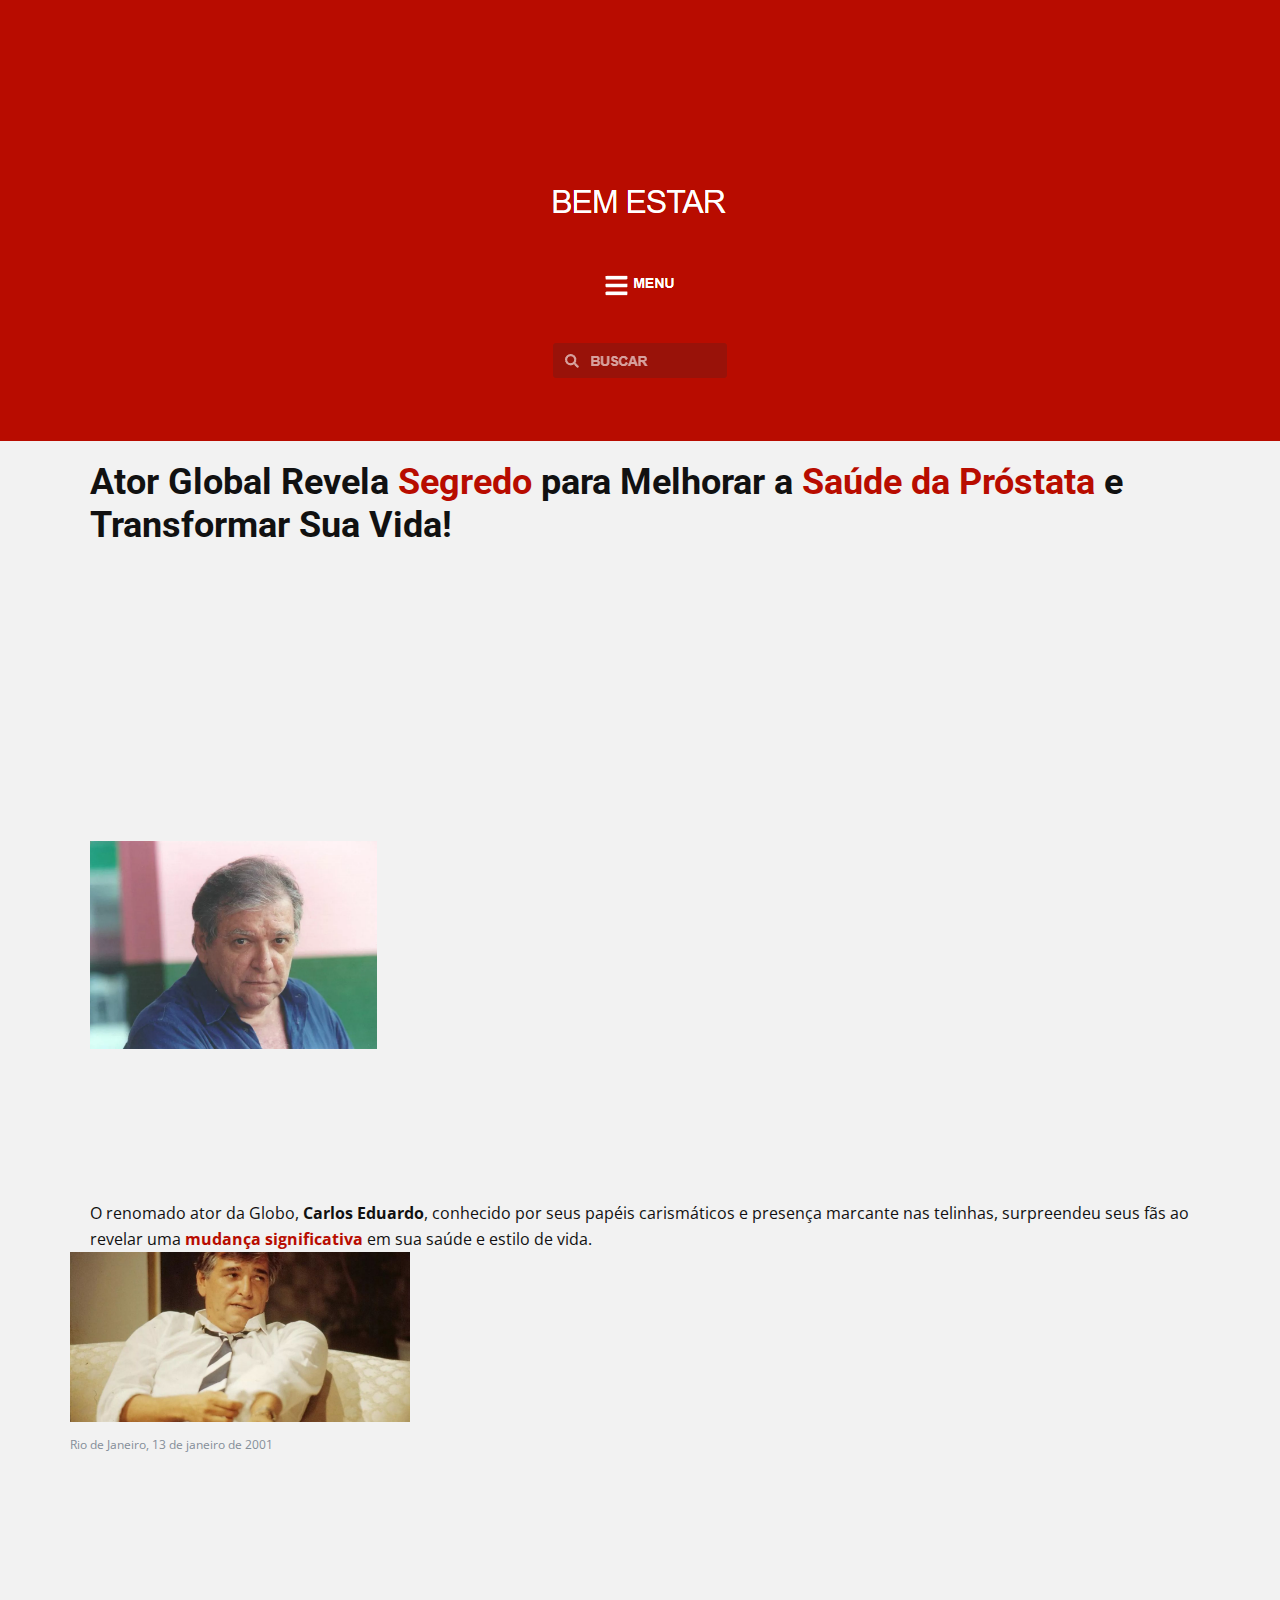
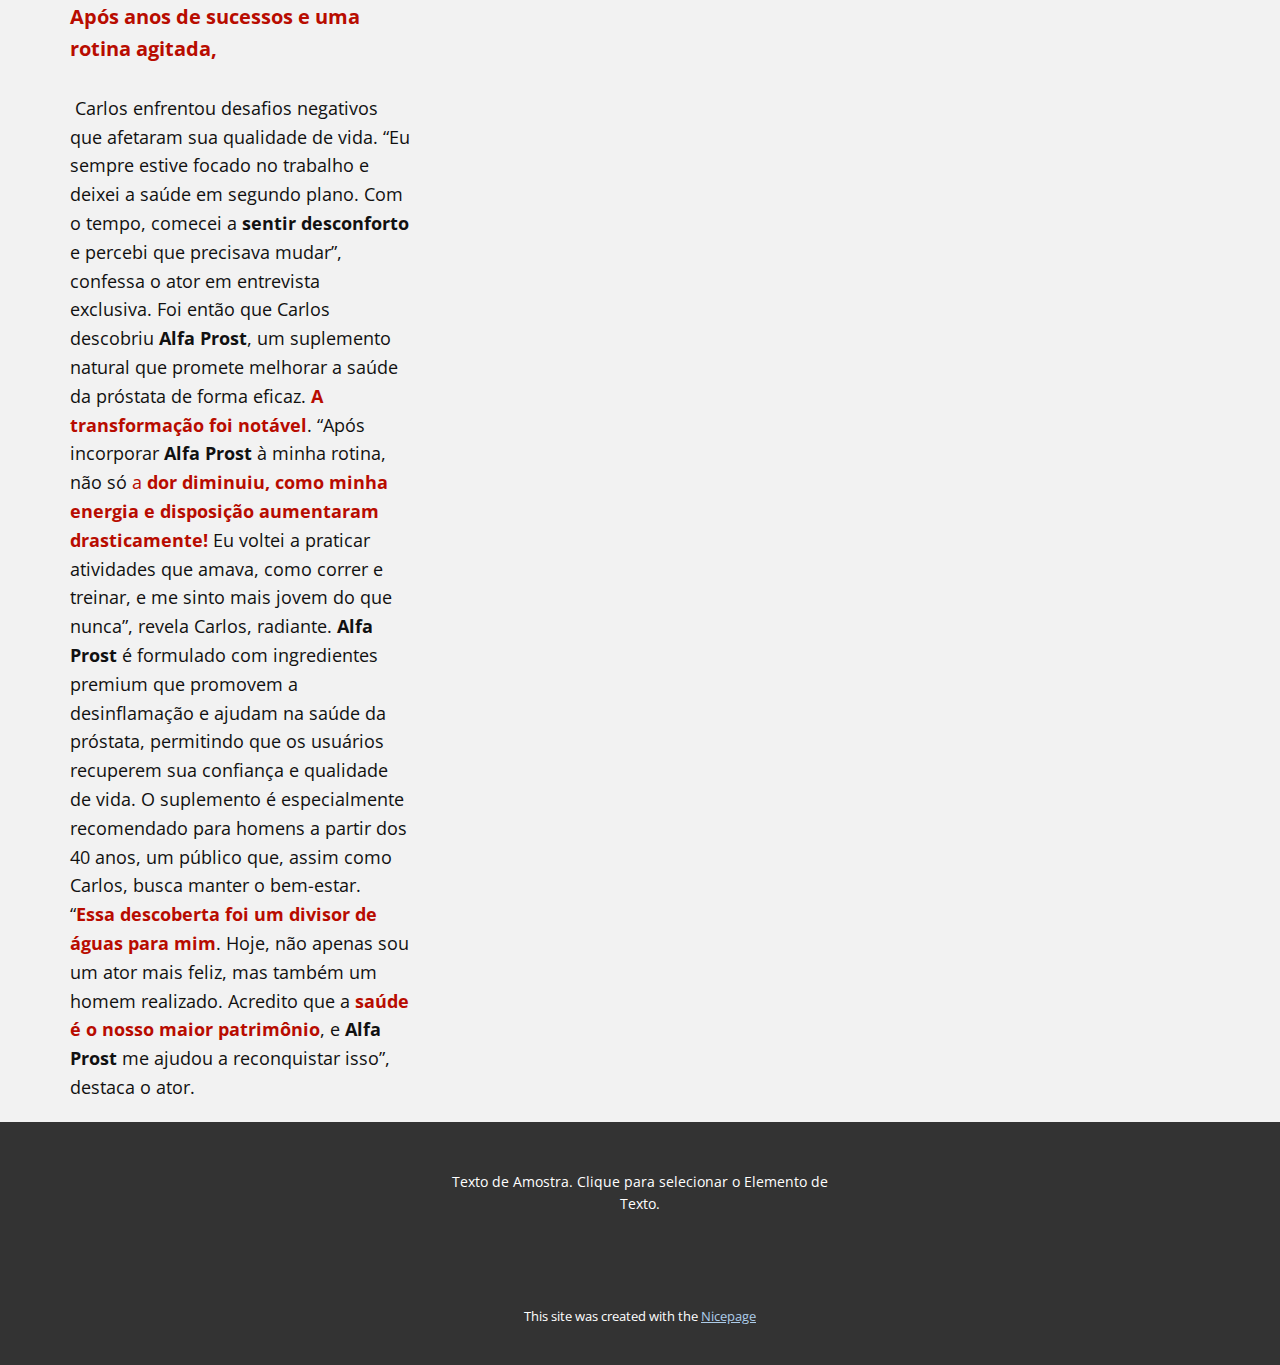
<file: index.html>
<!DOCTYPE html>
<html style="font-size: 16px;" lang="pt"><head>
    <meta name="viewport" content="width=device-width, initial-scale=1.0">
    <meta charset="utf-8">
    <meta name="keywords" content="">
    <meta name="description" content="">
    <title>Página Inicial</title>
    <link rel="stylesheet" href="nicepage.css" media="screen">
<link rel="stylesheet" href="index.css" media="screen">
    <script class="u-script" type="text/javascript" src="jquery.js" defer=""></script>
    <script class="u-script" type="text/javascript" src="nicepage.js" defer=""></script>
    <meta name="generator" content="Nicepage 6.21.1, nicepage.com">
    <link id="u-theme-google-font" rel="stylesheet" href="https://fonts.googleapis.com/css?family=Roboto:100,100i,300,300i,400,400i,500,500i,700,700i,900,900i|Open+Sans:300,300i,400,400i,500,500i,600,600i,700,700i,800,800i">
    
    
    
    
    
    
    
    
    <script type="application/ld+json">{
		"@context": "http://schema.org",
		"@type": "Organization",
		"name": ""
}</script>
    <meta name="theme-color" content="#478ac9">
    <meta property="og:title" content="Página Inicial">
    <meta property="og:type" content="website">
  <meta data-intl-tel-input-cdn-path="intlTelInput/"></head>
  <body data-home-page="Página-Inicial.html" data-home-page-title="Página Inicial" data-path-to-root="./" data-include-products="false" class="u-body u-xl-mode" data-lang="pt">
    <section class="u-clearfix u-custom-color-1 u-section-1" id="sec-a699">
      <div class="u-clearfix u-sheet u-valign-middle-xs u-sheet-1">
        <img class="u-image u-image-default u-preserve-proportions u-image-1" src="images/image.png" alt="" data-image-width="202" data-image-height="46">
        <img class="u-image u-image-default u-preserve-proportions u-image-2" src="images/image1.png" alt="" data-image-width="93" data-image-height="57">
        <img class="u-image u-image-default u-preserve-proportions u-image-3" src="images/image2.png" alt="" data-image-width="182" data-image-height="41">
      </div>
    </section>
    <section class="u-clearfix u-grey-5 u-section-2" id="sec-a4be">
      <div class="u-clearfix u-sheet u-valign-middle-xs u-sheet-1">
        <h3 class="u-align-center-xs u-text u-text-1"> Ator Global Revela <span class="u-text-custom-color-1">Segredo</span> para Melhorar a <span class="u-text-custom-color-1">Saúde da Próstata</span> e Transformar Sua Vida!
        </h3>
      </div>
    </section>
    <section class="u-clearfix u-grey-5 u-section-3" id="carousel_2fb7">
      <div class="u-clearfix u-sheet u-sheet-1">
        <img class="u-expanded-width-xs u-image u-image-default u-image-1" src="images/image3.png" alt="" data-image-width="984" data-image-height="714">
      </div>
    </section>
    <section class="u-clearfix u-grey-5 u-section-4" id="carousel_8c51">
      <div class="u-clearfix u-sheet u-valign-middle-xs u-sheet-1">
        <img class="u-image u-image-default u-preserve-proportions u-image-1" src="images/image5.png" alt="" data-image-width="216" data-image-height="55">
        <img class="u-image u-image-default u-image-2" src="images/image6.png" alt="" data-image-width="298" data-image-height="105">
      </div>
    </section>
    <section class="u-clearfix u-grey-5 u-section-5" id="sec-02be">
      <div class="u-clearfix u-sheet u-valign-middle-xs u-sheet-1">
        <p class="u-align-center-xs u-text u-text-1">O renomado ator da Globo, <span style="font-weight: 700;">Carlos Eduardo</span>, conhecido por seus papéis carismáticos e presença marcante nas telinhas, surpreendeu seus fãs ao revelar uma <span style="font-weight: 700;" class="u-text-custom-color-1">mudança significativa</span> em sua saúde e estilo de vida.<br>
        </p>
        <img class="u-expanded-width-xs u-image u-image-default u-image-1" src="images/image4.png" alt="" data-image-width="1200" data-image-height="600">
        <p class="u-text u-text-palette-5-dark-1 u-text-2"> Rio de Janeiro, 13 de janeiro de 2001</p>
      </div>
    </section>
    <section class="u-clearfix u-grey-5 u-section-6" id="sec-a234">
      <div class="u-clearfix u-sheet u-sheet-1">
        <p class="u-align-center-xs u-text u-text-1">
          <span style="font-size: 1.25rem; font-weight: 700;" class="u-text-custom-color-1">Após anos de sucessos e uma rotina agitada,</span>
          <br>
          <br>&nbsp;Carlos enfrentou desafios negativos que afetaram sua qualidade de vida. “Eu sempre estive focado no trabalho e deixei a saúde em segundo plano. Com o tempo, comecei a <span style="font-weight: 700;">sentir desconforto</span> e percebi que precisava mudar”, confessa o ator em entrevista exclusiva.&nbsp;Foi então que Carlos descobriu <span style="font-weight: 700;">Alfa Prost</span>, um suplemento natural que promete melhorar a saúde da próstata de forma eficaz. <span style="font-weight: 700;" class="u-text-custom-color-1">A transformação foi notável</span>. “Após incorporar <span style="font-weight: 700;">Alfa Prost</span> à minha rotina, não só&nbsp;<span class="u-text-custom-color-1">a</span>
          <span style="font-weight: 700;">
            <span class="u-text-custom-color-1">dor diminuiu, como minha energia e disposição aumentaram drasticamente!</span>
          </span> Eu voltei a praticar atividades que amava, como correr e treinar, e me sinto mais jovem do que nunca”, revela Carlos, radiante. <span style="font-weight: 700;">Alfa Prost</span> é formulado com ingredientes premium que promovem a desinflamação e ajudam na saúde da próstata, permitindo que os usuários recuperem sua confiança e qualidade de vida.&nbsp;O suplemento é especialmente recomendado para homens a partir dos 40 anos, um público que, assim como Carlos, busca manter o bem-estar. “<span class="u-text-custom-color-1" style="font-weight: 700;">Essa descoberta foi um divisor de águas para mim</span>. Hoje, não apenas sou um ator mais feliz, mas também um homem realizado. Acredito que a <span style="font-weight: 700;" class="u-text-custom-color-1">saúde é o nosso maior patrimônio</span>, e <span style="font-weight: 700;">Alfa Prost</span> me ajudou a reconquistar isso”, destaca o ator.
        </p>
      </div>
    </section>
    
    
    
    <footer class="u-align-center u-clearfix u-container-align-center u-footer u-grey-80 u-footer" id="sec-7ca2"><div class="u-clearfix u-sheet u-sheet-1">
        <p class="u-small-text u-text u-text-variant u-text-1">Texto de Amostra. Clique para selecionar o Elemento de Texto.</p>
      </div></footer>
    <section class="u-backlink u-clearfix u-grey-80">
      <p class="u-text">
        <span>This site was created with the </span>
        <a class="u-link" href="https://nicepage.com/" target="_blank" rel="nofollow">
          <span>Nicepage</span>
        </a>
      </p>
    </section>
  
</body></html>
</file>
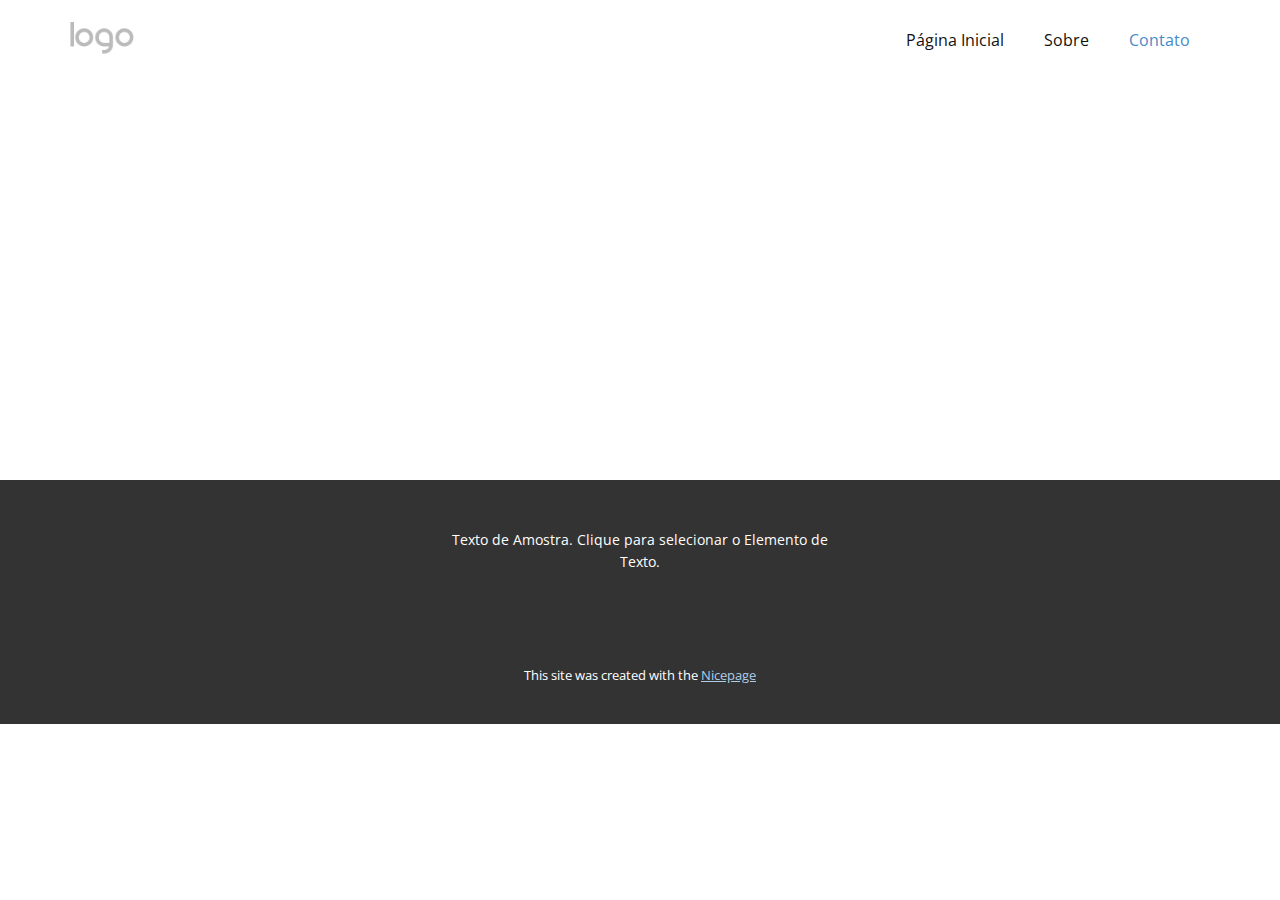
<file: Contato.html>
<!DOCTYPE html>
<html style="font-size: 16px;" lang="pt"><head>
    <meta name="viewport" content="width=device-width, initial-scale=1.0">
    <meta charset="utf-8">
    <meta name="keywords" content="">
    <meta name="description" content="">
    <title>Contato</title>
    <link rel="stylesheet" href="nicepage.css" media="screen">
<link rel="stylesheet" href="Contato.css" media="screen">
    <script class="u-script" type="text/javascript" src="jquery.js" defer=""></script>
    <script class="u-script" type="text/javascript" src="nicepage.js" defer=""></script>
    <meta name="generator" content="Nicepage 6.21.1, nicepage.com">
    <link id="u-theme-google-font" rel="stylesheet" href="https://fonts.googleapis.com/css?family=Roboto:100,100i,300,300i,400,400i,500,500i,700,700i,900,900i|Open+Sans:300,300i,400,400i,500,500i,600,600i,700,700i,800,800i">
    
    
    
    <script type="application/ld+json">{
		"@context": "http://schema.org",
		"@type": "Organization",
		"name": "",
		"logo": "images/default-logo.png"
}</script>
    <meta name="theme-color" content="#478ac9">
    <meta property="og:title" content="Contato">
    <meta property="og:type" content="website">
  <meta data-intl-tel-input-cdn-path="intlTelInput/"></head>
  <body data-path-to-root="./" data-include-products="false" class="u-body u-xl-mode" data-lang="pt"><header class="u-clearfix u-header u-header" id="sec-4545"><div class="u-clearfix u-sheet u-valign-middle u-sheet-1">
        <a href="#" class="u-image u-logo u-image-1">
          <img src="images/default-logo.png" class="u-logo-image u-logo-image-1">
        </a>
        <nav class="u-menu u-menu-dropdown u-offcanvas u-menu-1">
          <div class="menu-collapse" style="font-size: 1rem; letter-spacing: 0px;">
            <a class="u-button-style u-custom-left-right-menu-spacing u-custom-padding-bottom u-custom-top-bottom-menu-spacing u-hamburger-link u-nav-link u-text-active-palette-1-base u-text-hover-palette-2-base" href="#">
              <svg class="u-svg-link" viewBox="0 0 24 24"><use xlink:href="#menu-hamburger"></use></svg>
              <svg class="u-svg-content" version="1.1" id="menu-hamburger" viewBox="0 0 16 16" x="0px" y="0px" xmlns:xlink="http://www.w3.org/1999/xlink" xmlns="http://www.w3.org/2000/svg"><g><rect y="1" width="16" height="2"></rect><rect y="7" width="16" height="2"></rect><rect y="13" width="16" height="2"></rect>
</g></svg>
            </a>
          </div>
          <div class="u-nav-container">
            <ul class="u-nav u-unstyled u-nav-1"><li class="u-nav-item"><a class="u-button-style u-nav-link u-text-active-palette-1-base u-text-hover-palette-2-base" href="./" style="padding: 10px 20px;">Página Inicial</a>
</li><li class="u-nav-item"><a class="u-button-style u-nav-link u-text-active-palette-1-base u-text-hover-palette-2-base" href="Sobre.html" style="padding: 10px 20px;">Sobre</a>
</li><li class="u-nav-item"><a class="u-button-style u-nav-link u-text-active-palette-1-base u-text-hover-palette-2-base" href="Contato.html" style="padding: 10px 20px;">Contato</a>
</li></ul>
          </div>
          <div class="u-nav-container-collapse">
            <div class="u-black u-container-style u-inner-container-layout u-opacity u-opacity-95 u-sidenav">
              <div class="u-inner-container-layout u-sidenav-overflow">
                <div class="u-menu-close"></div>
                <ul class="u-align-center u-nav u-popupmenu-items u-unstyled u-nav-2"><li class="u-nav-item"><a class="u-button-style u-nav-link" href="./">Página Inicial</a>
</li><li class="u-nav-item"><a class="u-button-style u-nav-link" href="Sobre.html">Sobre</a>
</li><li class="u-nav-item"><a class="u-button-style u-nav-link" href="Contato.html">Contato</a>
</li></ul>
              </div>
            </div>
            <div class="u-black u-menu-overlay u-opacity u-opacity-70"></div>
          </div>
        </nav>
      </div></header>
    <section class="u-clearfix u-section-1" id="sec-a589">
      <div class="u-clearfix u-sheet u-sheet-1"></div>
    </section>
    
    
    
    <footer class="u-align-center u-clearfix u-container-align-center u-footer u-grey-80 u-footer" id="sec-7ca2"><div class="u-clearfix u-sheet u-sheet-1">
        <p class="u-small-text u-text u-text-variant u-text-1">Texto de Amostra. Clique para selecionar o Elemento de Texto.</p>
      </div></footer>
    <section class="u-backlink u-clearfix u-grey-80">
      <p class="u-text">
        <span>This site was created with the </span>
        <a class="u-link" href="https://nicepage.com/" target="_blank" rel="nofollow">
          <span>Nicepage</span>
        </a>
      </p>
    </section>
  
</body></html>
</file>
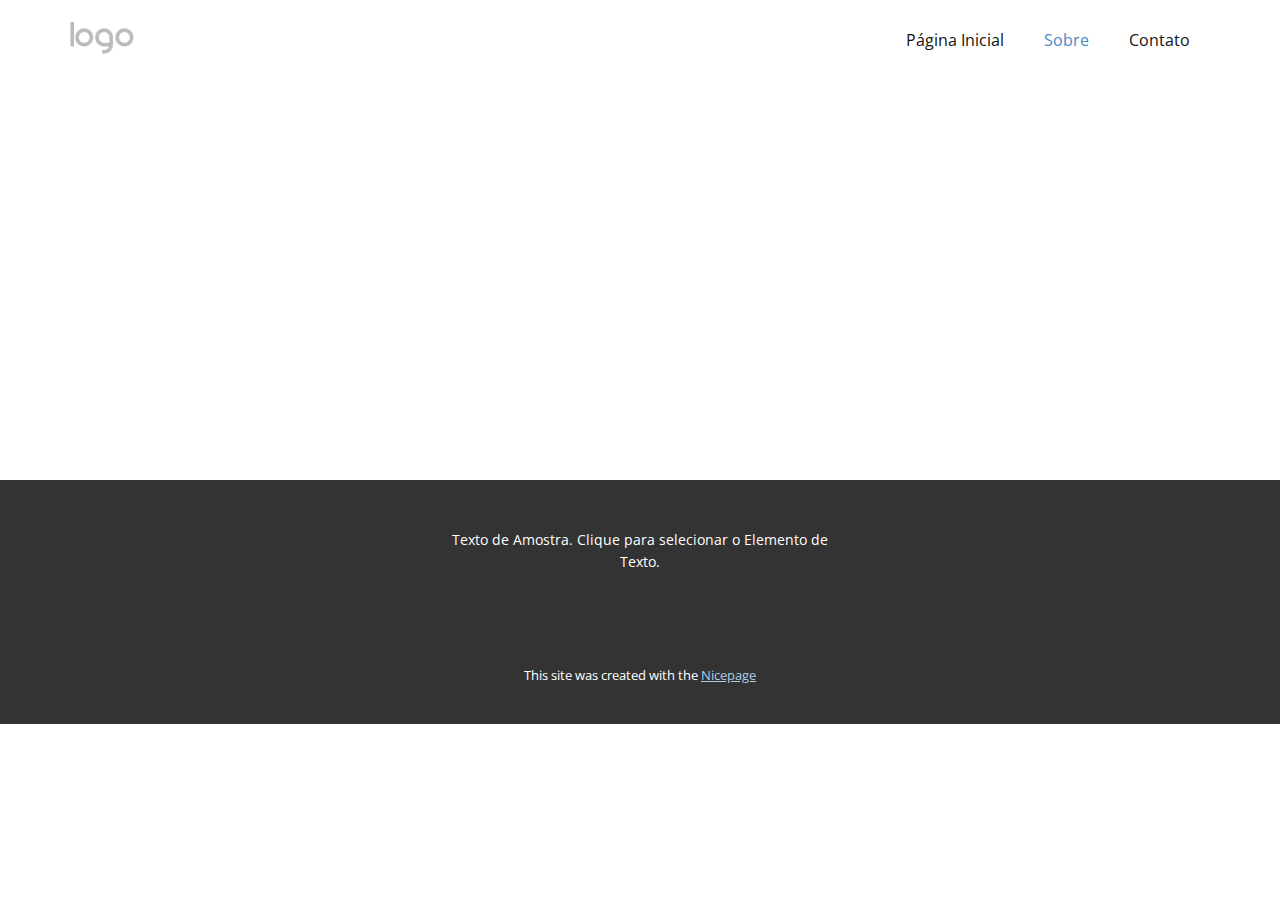
<file: Sobre.html>
<!DOCTYPE html>
<html style="font-size: 16px;" lang="pt"><head>
    <meta name="viewport" content="width=device-width, initial-scale=1.0">
    <meta charset="utf-8">
    <meta name="keywords" content="">
    <meta name="description" content="">
    <title>Sobre</title>
    <link rel="stylesheet" href="nicepage.css" media="screen">
<link rel="stylesheet" href="Sobre.css" media="screen">
    <script class="u-script" type="text/javascript" src="jquery.js" defer=""></script>
    <script class="u-script" type="text/javascript" src="nicepage.js" defer=""></script>
    <meta name="generator" content="Nicepage 6.21.1, nicepage.com">
    <link id="u-theme-google-font" rel="stylesheet" href="https://fonts.googleapis.com/css?family=Roboto:100,100i,300,300i,400,400i,500,500i,700,700i,900,900i|Open+Sans:300,300i,400,400i,500,500i,600,600i,700,700i,800,800i">
    
    
    
    <script type="application/ld+json">{
		"@context": "http://schema.org",
		"@type": "Organization",
		"name": "",
		"logo": "images/default-logo.png"
}</script>
    <meta name="theme-color" content="#478ac9">
    <meta property="og:title" content="Sobre">
    <meta property="og:type" content="website">
  <meta data-intl-tel-input-cdn-path="intlTelInput/"></head>
  <body data-path-to-root="./" data-include-products="false" class="u-body u-xl-mode" data-lang="pt"><header class="u-clearfix u-header u-header" id="sec-4545"><div class="u-clearfix u-sheet u-valign-middle u-sheet-1">
        <a href="#" class="u-image u-logo u-image-1">
          <img src="images/default-logo.png" class="u-logo-image u-logo-image-1">
        </a>
        <nav class="u-menu u-menu-dropdown u-offcanvas u-menu-1">
          <div class="menu-collapse" style="font-size: 1rem; letter-spacing: 0px;">
            <a class="u-button-style u-custom-left-right-menu-spacing u-custom-padding-bottom u-custom-top-bottom-menu-spacing u-hamburger-link u-nav-link u-text-active-palette-1-base u-text-hover-palette-2-base" href="#">
              <svg class="u-svg-link" viewBox="0 0 24 24"><use xlink:href="#menu-hamburger"></use></svg>
              <svg class="u-svg-content" version="1.1" id="menu-hamburger" viewBox="0 0 16 16" x="0px" y="0px" xmlns:xlink="http://www.w3.org/1999/xlink" xmlns="http://www.w3.org/2000/svg"><g><rect y="1" width="16" height="2"></rect><rect y="7" width="16" height="2"></rect><rect y="13" width="16" height="2"></rect>
</g></svg>
            </a>
          </div>
          <div class="u-nav-container">
            <ul class="u-nav u-unstyled u-nav-1"><li class="u-nav-item"><a class="u-button-style u-nav-link u-text-active-palette-1-base u-text-hover-palette-2-base" href="./" style="padding: 10px 20px;">Página Inicial</a>
</li><li class="u-nav-item"><a class="u-button-style u-nav-link u-text-active-palette-1-base u-text-hover-palette-2-base" href="Sobre.html" style="padding: 10px 20px;">Sobre</a>
</li><li class="u-nav-item"><a class="u-button-style u-nav-link u-text-active-palette-1-base u-text-hover-palette-2-base" href="Contato.html" style="padding: 10px 20px;">Contato</a>
</li></ul>
          </div>
          <div class="u-nav-container-collapse">
            <div class="u-black u-container-style u-inner-container-layout u-opacity u-opacity-95 u-sidenav">
              <div class="u-inner-container-layout u-sidenav-overflow">
                <div class="u-menu-close"></div>
                <ul class="u-align-center u-nav u-popupmenu-items u-unstyled u-nav-2"><li class="u-nav-item"><a class="u-button-style u-nav-link" href="./">Página Inicial</a>
</li><li class="u-nav-item"><a class="u-button-style u-nav-link" href="Sobre.html">Sobre</a>
</li><li class="u-nav-item"><a class="u-button-style u-nav-link" href="Contato.html">Contato</a>
</li></ul>
              </div>
            </div>
            <div class="u-black u-menu-overlay u-opacity u-opacity-70"></div>
          </div>
        </nav>
      </div></header>
    <section class="u-clearfix u-section-1" id="sec-6aa3">
      <div class="u-clearfix u-sheet u-sheet-1"></div>
    </section>
    
    
    
    <footer class="u-align-center u-clearfix u-container-align-center u-footer u-grey-80 u-footer" id="sec-7ca2"><div class="u-clearfix u-sheet u-sheet-1">
        <p class="u-small-text u-text u-text-variant u-text-1">Texto de Amostra. Clique para selecionar o Elemento de Texto.</p>
      </div></footer>
    <section class="u-backlink u-clearfix u-grey-80">
      <p class="u-text">
        <span>This site was created with the </span>
        <a class="u-link" href="https://nicepage.com/" target="_blank" rel="nofollow">
          <span>Nicepage</span>
        </a>
      </p>
    </section>
  
</body></html>
</file>
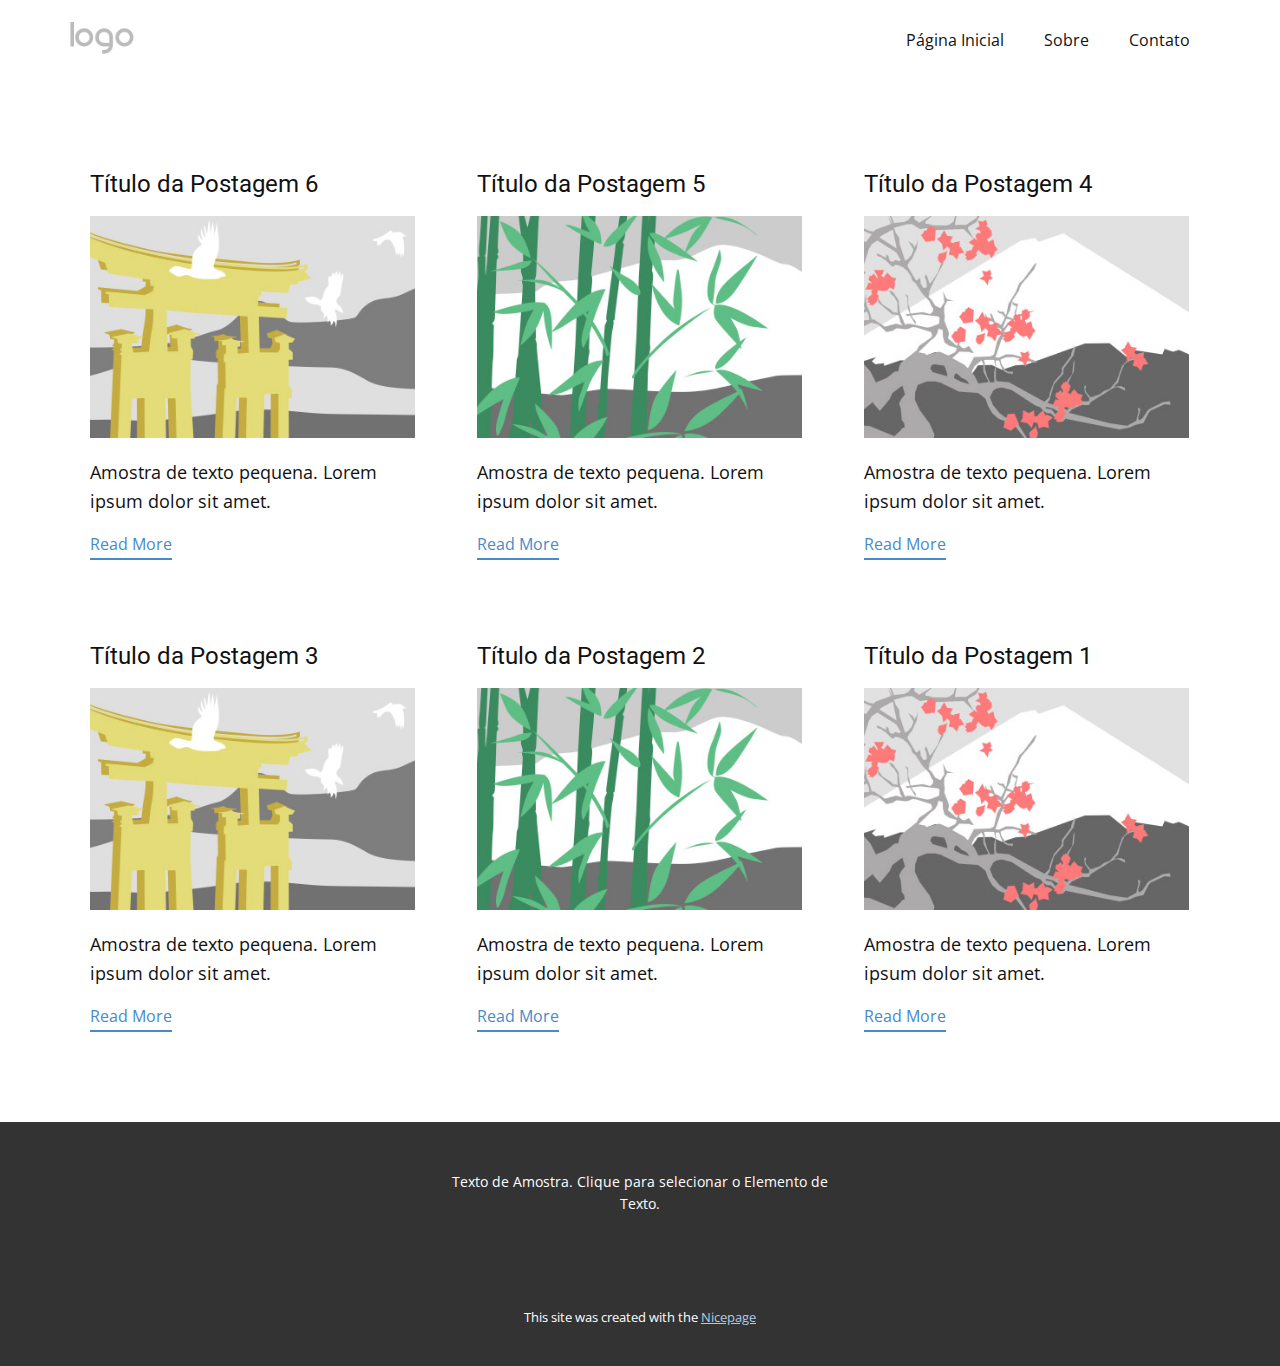
<file: blog/blog.html>
<!DOCTYPE html>
<html style="font-size: 16px;" lang="pt"><head>
    <meta name="viewport" content="width=device-width, initial-scale=1.0">
    <meta charset="utf-8">
    <meta name="keywords" content="">
    <meta name="description" content="">
    <title>Blog</title>
    <link rel="stylesheet" href="../nicepage.css" media="screen">
<link rel="stylesheet" href="../Blog-Template.css" media="screen">
    <script class="u-script" type="text/javascript" src="../jquery.js" defer=""></script>
    <script class="u-script" type="text/javascript" src="../nicepage.js" defer=""></script>
    <meta name="generator" content="Nicepage 6.21.1, nicepage.com">
    <link id="u-theme-google-font" rel="stylesheet" href="https://fonts.googleapis.com/css?family=Roboto:100,100i,300,300i,400,400i,500,500i,700,700i,900,900i|Open+Sans:300,300i,400,400i,500,500i,600,600i,700,700i,800,800i">
    
    
    
    <script type="application/ld+json">{
		"@context": "http://schema.org",
		"@type": "Organization",
		"name": "",
		"logo": "images/default-logo.png"
}</script>
    <meta name="theme-color" content="#478ac9">
  <meta data-intl-tel-input-cdn-path="intlTelInput/"></head>
  <body data-path-to-root="./" data-include-products="false" class="u-body u-xl-mode" data-lang="pt"><header class="u-clearfix u-header u-header" id="sec-4545"><div class="u-clearfix u-sheet u-valign-middle u-sheet-1">
        <a href="#" class="u-image u-logo u-image-1">
          <img src="../images/default-logo.png" class="u-logo-image u-logo-image-1">
        </a>
        <nav class="u-menu u-menu-dropdown u-offcanvas u-menu-1">
          <div class="menu-collapse" style="font-size: 1rem; letter-spacing: 0px;">
            <a class="u-button-style u-custom-left-right-menu-spacing u-custom-padding-bottom u-custom-top-bottom-menu-spacing u-hamburger-link u-nav-link u-text-active-palette-1-base u-text-hover-palette-2-base" href="#">
              <svg class="u-svg-link" viewBox="0 0 24 24"><use xlink:href="#menu-hamburger"></use></svg>
              <svg class="u-svg-content" version="1.1" id="menu-hamburger" viewBox="0 0 16 16" x="0px" y="0px" xmlns:xlink="http://www.w3.org/1999/xlink" xmlns="http://www.w3.org/2000/svg"><g><rect y="1" width="16" height="2"></rect><rect y="7" width="16" height="2"></rect><rect y="13" width="16" height="2"></rect>
</g></svg>
            </a>
          </div>
          <div class="u-nav-container">
            <ul class="u-nav u-unstyled u-nav-1"><li class="u-nav-item"><a class="u-button-style u-nav-link u-text-active-palette-1-base u-text-hover-palette-2-base" href="../" style="padding: 10px 20px;">Página Inicial</a>
</li><li class="u-nav-item"><a class="u-button-style u-nav-link u-text-active-palette-1-base u-text-hover-palette-2-base" href="../Sobre.html" style="padding: 10px 20px;">Sobre</a>
</li><li class="u-nav-item"><a class="u-button-style u-nav-link u-text-active-palette-1-base u-text-hover-palette-2-base" href="../Contato.html" style="padding: 10px 20px;">Contato</a>
</li></ul>
          </div>
          <div class="u-nav-container-collapse">
            <div class="u-black u-container-style u-inner-container-layout u-opacity u-opacity-95 u-sidenav">
              <div class="u-inner-container-layout u-sidenav-overflow">
                <div class="u-menu-close"></div>
                <ul class="u-align-center u-nav u-popupmenu-items u-unstyled u-nav-2"><li class="u-nav-item"><a class="u-button-style u-nav-link" href="../">Página Inicial</a>
</li><li class="u-nav-item"><a class="u-button-style u-nav-link" href="../Sobre.html">Sobre</a>
</li><li class="u-nav-item"><a class="u-button-style u-nav-link" href="../Contato.html">Contato</a>
</li></ul>
              </div>
            </div>
            <div class="u-black u-menu-overlay u-opacity u-opacity-70"></div>
          </div>
        </nav>
      </div></header>
    <section class="u-clearfix u-section-1" id="sec-648d">
      <div class="u-clearfix u-sheet u-valign-middle u-sheet-1"><!--blog--><!--blog_options_json--><!--{"type":"Recent","source":"","tags":"","count":""}--><!--/blog_options_json-->
        <div class="u-blog u-expanded-width u-repeater u-repeater-1"><!--blog_post-->
          <div class="u-blog-post u-container-style u-repeater-item u-white u-repeater-item-1">
            <div class="u-container-layout u-similar-container u-valign-top u-container-layout-1"><!--blog_post_header-->
              <h4 class="u-blog-control u-text u-text-1">
                <a class="u-post-header-link" href="../blog/post-5.html">Título da Postagem 6</a>
              </h4><!--/blog_post_header--><!--blog_post_image-->
              <a class="u-post-header-link" href="../blog/post-5.html"><img alt="" class="u-blog-control u-expanded-width u-image u-image-default u-image-1" src="../images/8ad73f3c.jpeg"></a><!--/blog_post_image--><!--blog_post_content-->
              <div class="u-blog-control u-post-content u-text u-text-2 fr-view">Amostra de texto pequena. Lorem ipsum dolor sit amet.</div><!--/blog_post_content--><!--blog_post_readmore-->
              <a href="../blog/post-5.html" class="u-blog-control u-border-2 u-border-palette-1-base u-btn u-btn-rectangle u-button-style u-none u-btn-1"><!--blog_post_readmore_content--><!--options_json--><!--{"content":"Read More","defaultValue":"Ler Mais"}--><!--/options_json-->Read More<!--/blog_post_readmore_content--></a><!--/blog_post_readmore-->
            </div>
          </div><div class="u-blog-post u-container-style u-repeater-item u-video-cover u-white">
            <div class="u-container-layout u-similar-container u-valign-top u-container-layout-2"><!--blog_post_header-->
              <h4 class="u-blog-control u-text u-text-3">
                <a class="u-post-header-link" href="../blog/post-4.html">Título da Postagem 5</a>
              </h4><!--/blog_post_header--><!--blog_post_image-->
              <a class="u-post-header-link" href="../blog/post-4.html"><img alt="" class="u-blog-control u-expanded-width u-image u-image-default u-image-2" src="../images/68f64b9d.jpeg"></a><!--/blog_post_image--><!--blog_post_content-->
              <div class="u-blog-control u-post-content u-text u-text-4 fr-view">Amostra de texto pequena. Lorem ipsum dolor sit amet.</div><!--/blog_post_content--><!--blog_post_readmore-->
              <a href="../blog/post-4.html" class="u-blog-control u-border-2 u-border-palette-1-base u-btn u-btn-rectangle u-button-style u-none u-btn-2"><!--blog_post_readmore_content--><!--options_json--><!--{"content":"Read More","defaultValue":"Ler Mais"}--><!--/options_json-->Read More<!--/blog_post_readmore_content--></a><!--/blog_post_readmore-->
            </div>
          </div><div class="u-blog-post u-container-style u-repeater-item u-video-cover u-white">
            <div class="u-container-layout u-similar-container u-valign-top u-container-layout-3"><!--blog_post_header-->
              <h4 class="u-blog-control u-text u-text-5">
                <a class="u-post-header-link" href="../blog/post-3.html">Título da Postagem 4</a>
              </h4><!--/blog_post_header--><!--blog_post_image-->
              <a class="u-post-header-link" href="../blog/post-3.html"><img alt="" class="u-blog-control u-expanded-width u-image u-image-default u-image-3" src="../images/0fd3416c.jpeg"></a><!--/blog_post_image--><!--blog_post_content-->
              <div class="u-blog-control u-post-content u-text u-text-6 fr-view">Amostra de texto pequena. Lorem ipsum dolor sit amet.</div><!--/blog_post_content--><!--blog_post_readmore-->
              <a href="../blog/post-3.html" class="u-blog-control u-border-2 u-border-palette-1-base u-btn u-btn-rectangle u-button-style u-none u-btn-3"><!--blog_post_readmore_content--><!--options_json--><!--{"content":"Read More","defaultValue":"Ler Mais"}--><!--/options_json-->Read More<!--/blog_post_readmore_content--></a><!--/blog_post_readmore-->
            </div>
          </div><div class="u-blog-post u-container-style u-repeater-item u-white u-repeater-item-1">
            <div class="u-container-layout u-similar-container u-valign-top u-container-layout-1"><!--blog_post_header-->
              <h4 class="u-blog-control u-text u-text-1">
                <a class="u-post-header-link" href="../blog/post-2.html">Título da Postagem 3</a>
              </h4><!--/blog_post_header--><!--blog_post_image-->
              <a class="u-post-header-link" href="../blog/post-2.html"><img alt="" class="u-blog-control u-expanded-width u-image u-image-default u-image-1" src="../images/8ad73f3c.jpeg"></a><!--/blog_post_image--><!--blog_post_content-->
              <div class="u-blog-control u-post-content u-text u-text-2 fr-view">Amostra de texto pequena. Lorem ipsum dolor sit amet.</div><!--/blog_post_content--><!--blog_post_readmore-->
              <a href="../blog/post-2.html" class="u-blog-control u-border-2 u-border-palette-1-base u-btn u-btn-rectangle u-button-style u-none u-btn-1"><!--blog_post_readmore_content--><!--options_json--><!--{"content":"Read More","defaultValue":"Ler Mais"}--><!--/options_json-->Read More<!--/blog_post_readmore_content--></a><!--/blog_post_readmore-->
            </div>
          </div><div class="u-blog-post u-container-style u-repeater-item u-video-cover u-white">
            <div class="u-container-layout u-similar-container u-valign-top u-container-layout-2"><!--blog_post_header-->
              <h4 class="u-blog-control u-text u-text-3">
                <a class="u-post-header-link" href="../blog/post-1.html">Título da Postagem 2</a>
              </h4><!--/blog_post_header--><!--blog_post_image-->
              <a class="u-post-header-link" href="../blog/post-1.html"><img alt="" class="u-blog-control u-expanded-width u-image u-image-default u-image-2" src="../images/68f64b9d.jpeg"></a><!--/blog_post_image--><!--blog_post_content-->
              <div class="u-blog-control u-post-content u-text u-text-4 fr-view">Amostra de texto pequena. Lorem ipsum dolor sit amet.</div><!--/blog_post_content--><!--blog_post_readmore-->
              <a href="../blog/post-1.html" class="u-blog-control u-border-2 u-border-palette-1-base u-btn u-btn-rectangle u-button-style u-none u-btn-2"><!--blog_post_readmore_content--><!--options_json--><!--{"content":"Read More","defaultValue":"Ler Mais"}--><!--/options_json-->Read More<!--/blog_post_readmore_content--></a><!--/blog_post_readmore-->
            </div>
          </div><div class="u-blog-post u-container-style u-repeater-item u-video-cover u-white">
            <div class="u-container-layout u-similar-container u-valign-top u-container-layout-3"><!--blog_post_header-->
              <h4 class="u-blog-control u-text u-text-5">
                <a class="u-post-header-link" href="../blog/post.html">Título da Postagem 1</a>
              </h4><!--/blog_post_header--><!--blog_post_image-->
              <a class="u-post-header-link" href="../blog/post.html"><img alt="" class="u-blog-control u-expanded-width u-image u-image-default u-image-3" src="../images/0fd3416c.jpeg"></a><!--/blog_post_image--><!--blog_post_content-->
              <div class="u-blog-control u-post-content u-text u-text-6 fr-view">Amostra de texto pequena. Lorem ipsum dolor sit amet.</div><!--/blog_post_content--><!--blog_post_readmore-->
              <a href="../blog/post.html" class="u-blog-control u-border-2 u-border-palette-1-base u-btn u-btn-rectangle u-button-style u-none u-btn-3"><!--blog_post_readmore_content--><!--options_json--><!--{"content":"Read More","defaultValue":"Ler Mais"}--><!--/options_json-->Read More<!--/blog_post_readmore_content--></a><!--/blog_post_readmore-->
            </div>
          </div><!--/blog_post--><!--blog_post-->
          <!--/blog_post--><!--blog_post-->
          <!--/blog_post-->
        </div><!--/blog-->
      </div>
    </section>
    
    
    
    <footer class="u-align-center u-clearfix u-container-align-center u-footer u-grey-80 u-footer" id="sec-7ca2"><div class="u-clearfix u-sheet u-sheet-1">
        <p class="u-small-text u-text u-text-variant u-text-1">Texto de Amostra. Clique para selecionar o Elemento de Texto.</p>
      </div></footer>
    <section class="u-backlink u-clearfix u-grey-80">
      <p class="u-text">
        <span>This site was created with the </span>
        <a class="u-link" href="https://nicepage.com/" target="_blank" rel="nofollow">
          <span>Nicepage</span>
        </a>
      </p>
    </section>
  
</body></html>
</file>
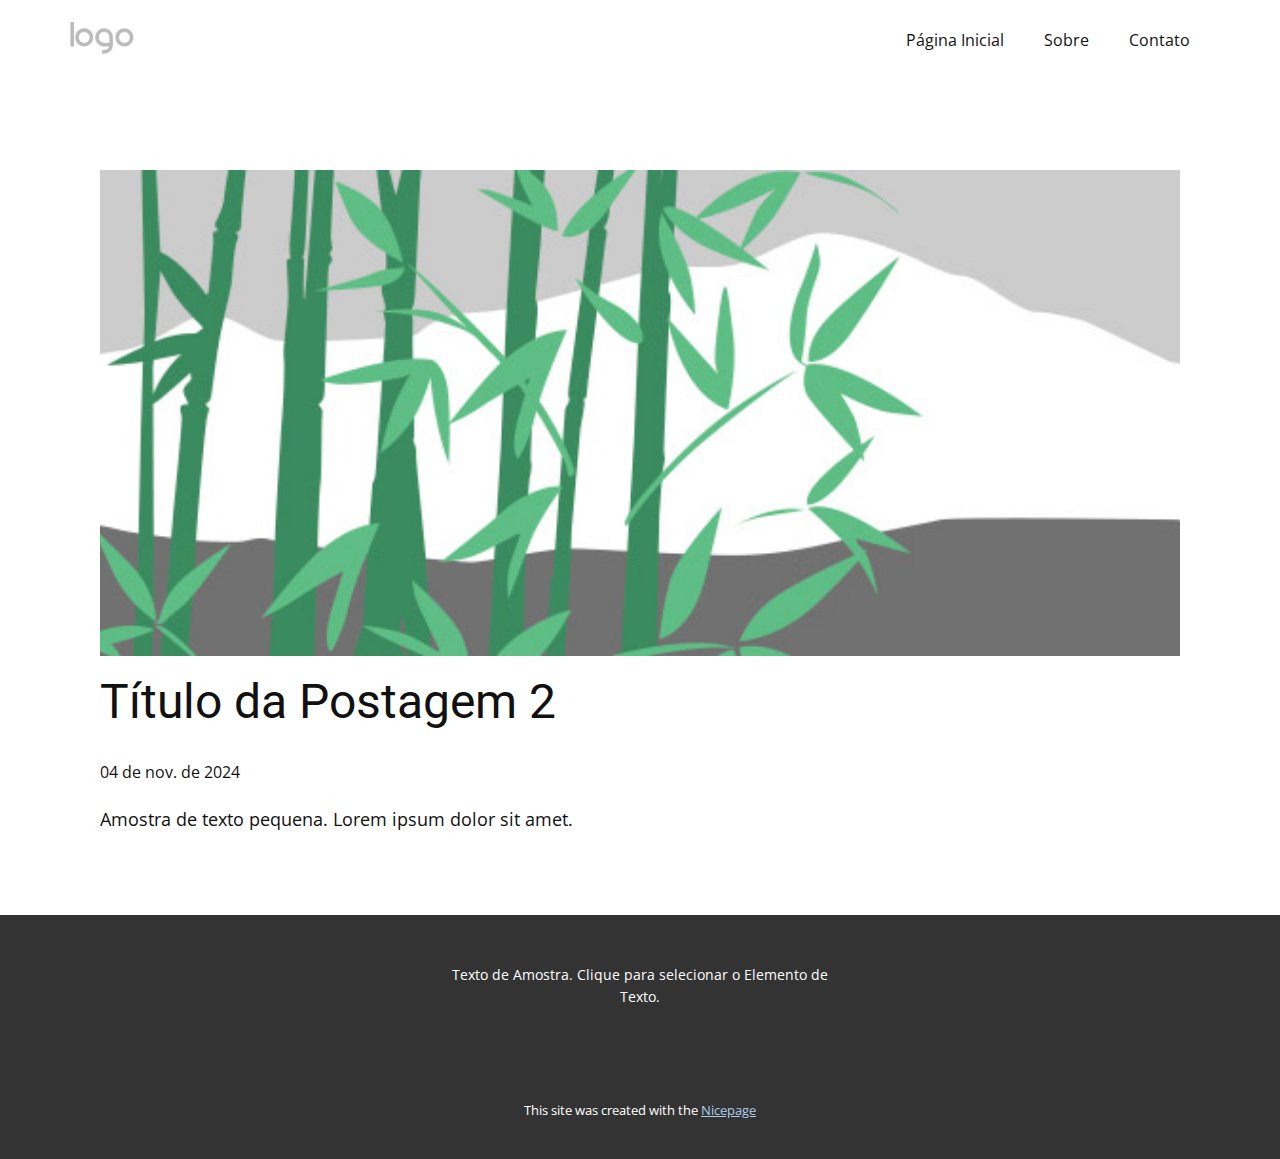
<file: blog/post-1.html>
<!DOCTYPE html>
<html style="font-size: 16px;" lang="pt"><head>
    <meta name="viewport" content="width=device-width, initial-scale=1.0">
    <meta charset="utf-8">
    <meta name="keywords" content="Título da Postagem 1">
    <meta name="description" content="">
    <title>Título da Postagem 2</title>
    <link rel="stylesheet" href="../nicepage.css" media="screen">
<link rel="stylesheet" href="../Post-Template.css" media="screen">
    <script class="u-script" type="text/javascript" src="../jquery.js" defer=""></script>
    <script class="u-script" type="text/javascript" src="../nicepage.js" defer=""></script>
    <meta name="generator" content="Nicepage 6.21.1, nicepage.com">
    <link id="u-theme-google-font" rel="stylesheet" href="https://fonts.googleapis.com/css?family=Roboto:100,100i,300,300i,400,400i,500,500i,700,700i,900,900i|Open+Sans:300,300i,400,400i,500,500i,600,600i,700,700i,800,800i">
    
    
    
    <script type="application/ld+json">{
		"@context": "http://schema.org",
		"@type": "Organization",
		"name": "",
		"logo": "images/default-logo.png"
}</script>
    <meta name="theme-color" content="#478ac9">
  <meta data-intl-tel-input-cdn-path="intlTelInput/"></head>
  <body data-path-to-root="./" data-include-products="false" class="u-body u-xl-mode" data-lang="pt"><header class="u-clearfix u-header u-header" id="sec-4545"><div class="u-clearfix u-sheet u-valign-middle u-sheet-1">
        <a href="#" class="u-image u-logo u-image-1">
          <img src="../images/default-logo.png" class="u-logo-image u-logo-image-1">
        </a>
        <nav class="u-menu u-menu-dropdown u-offcanvas u-menu-1">
          <div class="menu-collapse" style="font-size: 1rem; letter-spacing: 0px;">
            <a class="u-button-style u-custom-left-right-menu-spacing u-custom-padding-bottom u-custom-top-bottom-menu-spacing u-hamburger-link u-nav-link u-text-active-palette-1-base u-text-hover-palette-2-base" href="#">
              <svg class="u-svg-link" viewBox="0 0 24 24"><use xlink:href="#menu-hamburger"></use></svg>
              <svg class="u-svg-content" version="1.1" id="menu-hamburger" viewBox="0 0 16 16" x="0px" y="0px" xmlns:xlink="http://www.w3.org/1999/xlink" xmlns="http://www.w3.org/2000/svg"><g><rect y="1" width="16" height="2"></rect><rect y="7" width="16" height="2"></rect><rect y="13" width="16" height="2"></rect>
</g></svg>
            </a>
          </div>
          <div class="u-nav-container">
            <ul class="u-nav u-unstyled u-nav-1"><li class="u-nav-item"><a class="u-button-style u-nav-link u-text-active-palette-1-base u-text-hover-palette-2-base" href="../" style="padding: 10px 20px;">Página Inicial</a>
</li><li class="u-nav-item"><a class="u-button-style u-nav-link u-text-active-palette-1-base u-text-hover-palette-2-base" href="../Sobre.html" style="padding: 10px 20px;">Sobre</a>
</li><li class="u-nav-item"><a class="u-button-style u-nav-link u-text-active-palette-1-base u-text-hover-palette-2-base" href="../Contato.html" style="padding: 10px 20px;">Contato</a>
</li></ul>
          </div>
          <div class="u-nav-container-collapse">
            <div class="u-black u-container-style u-inner-container-layout u-opacity u-opacity-95 u-sidenav">
              <div class="u-inner-container-layout u-sidenav-overflow">
                <div class="u-menu-close"></div>
                <ul class="u-align-center u-nav u-popupmenu-items u-unstyled u-nav-2"><li class="u-nav-item"><a class="u-button-style u-nav-link" href="../">Página Inicial</a>
</li><li class="u-nav-item"><a class="u-button-style u-nav-link" href="../Sobre.html">Sobre</a>
</li><li class="u-nav-item"><a class="u-button-style u-nav-link" href="../Contato.html">Contato</a>
</li></ul>
              </div>
            </div>
            <div class="u-black u-menu-overlay u-opacity u-opacity-70"></div>
          </div>
        </nav>
      </div></header>
    <section class="u-align-center u-clearfix u-section-1" id="sec-0c08">
      <div class="u-clearfix u-sheet u-valign-middle-md u-valign-middle-sm u-valign-middle-xs u-sheet-1"><!--post_details--><!--post_details_options_json--><!--{"source":""}--><!--/post_details_options_json--><!--blog_post-->
        <div class="u-container-style u-expanded-width u-post-details u-post-details-1">
          <div class="u-container-layout u-valign-middle u-container-layout-1"><!--blog_post_image-->
            <img alt="" class="u-blog-control u-expanded-width u-image u-image-default u-image-1" src="../images/68f64b9d.jpeg"><!--/blog_post_image--><!--blog_post_header-->
            <h2 class="u-blog-control u-text u-text-1">Título da Postagem 2</h2><!--/blog_post_header--><!--blog_post_metadata-->
            <div class="u-blog-control u-metadata u-metadata-1"><!--blog_post_metadata_date-->
              <span class="u-meta-date u-meta-icon">04 de nov. de 2024</span><!--/blog_post_metadata_date--><!--blog_post_metadata_category-->
              <!--/blog_post_metadata_category--><!--blog_post_metadata_comments-->
              <!--/blog_post_metadata_comments-->
            </div><!--/blog_post_metadata--><!--blog_post_content-->
            <div class="u-align-justify u-blog-control u-post-content u-text u-text-2 fr-view">
  <p>Amostra de texto pequena. Lorem ipsum dolor sit amet.</p>
  </div><!--/blog_post_content-->
          </div>
        </div><!--/blog_post--><!--/post_details-->
      </div>
    </section>
    
    
    
    <footer class="u-align-center u-clearfix u-container-align-center u-footer u-grey-80 u-footer" id="sec-7ca2"><div class="u-clearfix u-sheet u-sheet-1">
        <p class="u-small-text u-text u-text-variant u-text-1">Texto de Amostra. Clique para selecionar o Elemento de Texto.</p>
      </div></footer>
    <section class="u-backlink u-clearfix u-grey-80">
      <p class="u-text">
        <span>This site was created with the </span>
        <a class="u-link" href="https://nicepage.com/" target="_blank" rel="nofollow">
          <span>Nicepage</span>
        </a>
      </p>
    </section>
  
</body></html>
</file>
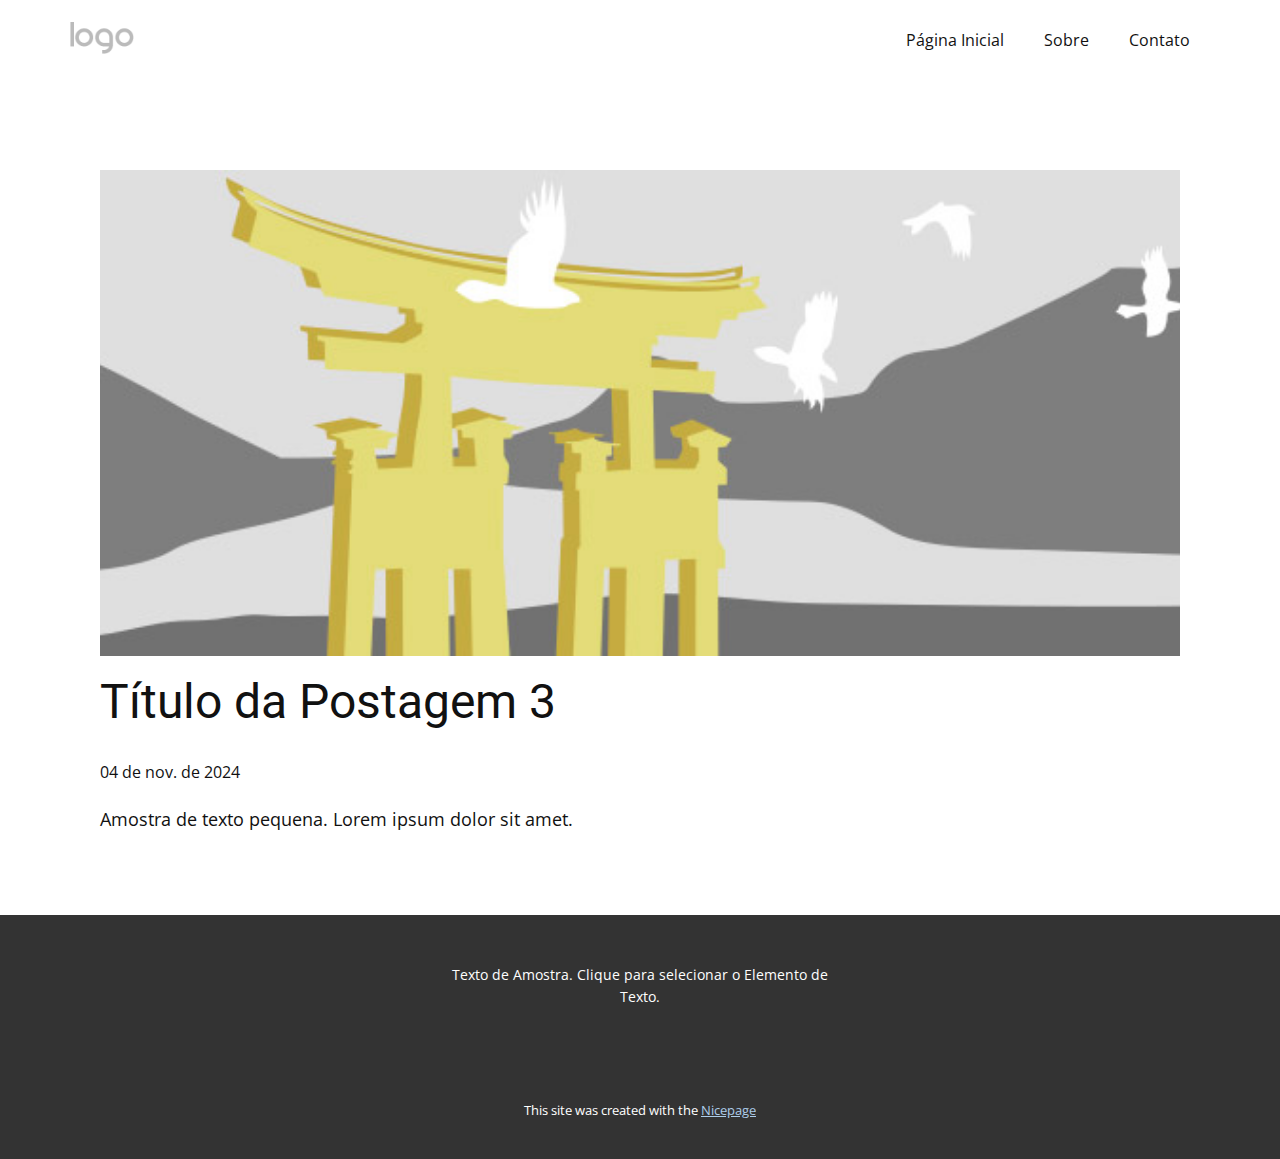
<file: blog/post-2.html>
<!DOCTYPE html>
<html style="font-size: 16px;" lang="pt"><head>
    <meta name="viewport" content="width=device-width, initial-scale=1.0">
    <meta charset="utf-8">
    <meta name="keywords" content="Título da Postagem 1">
    <meta name="description" content="">
    <title>Título da Postagem 3</title>
    <link rel="stylesheet" href="../nicepage.css" media="screen">
<link rel="stylesheet" href="../Post-Template.css" media="screen">
    <script class="u-script" type="text/javascript" src="../jquery.js" defer=""></script>
    <script class="u-script" type="text/javascript" src="../nicepage.js" defer=""></script>
    <meta name="generator" content="Nicepage 6.21.1, nicepage.com">
    <link id="u-theme-google-font" rel="stylesheet" href="https://fonts.googleapis.com/css?family=Roboto:100,100i,300,300i,400,400i,500,500i,700,700i,900,900i|Open+Sans:300,300i,400,400i,500,500i,600,600i,700,700i,800,800i">
    
    
    
    <script type="application/ld+json">{
		"@context": "http://schema.org",
		"@type": "Organization",
		"name": "",
		"logo": "images/default-logo.png"
}</script>
    <meta name="theme-color" content="#478ac9">
  <meta data-intl-tel-input-cdn-path="intlTelInput/"></head>
  <body data-path-to-root="./" data-include-products="false" class="u-body u-xl-mode" data-lang="pt"><header class="u-clearfix u-header u-header" id="sec-4545"><div class="u-clearfix u-sheet u-valign-middle u-sheet-1">
        <a href="#" class="u-image u-logo u-image-1">
          <img src="../images/default-logo.png" class="u-logo-image u-logo-image-1">
        </a>
        <nav class="u-menu u-menu-dropdown u-offcanvas u-menu-1">
          <div class="menu-collapse" style="font-size: 1rem; letter-spacing: 0px;">
            <a class="u-button-style u-custom-left-right-menu-spacing u-custom-padding-bottom u-custom-top-bottom-menu-spacing u-hamburger-link u-nav-link u-text-active-palette-1-base u-text-hover-palette-2-base" href="#">
              <svg class="u-svg-link" viewBox="0 0 24 24"><use xlink:href="#menu-hamburger"></use></svg>
              <svg class="u-svg-content" version="1.1" id="menu-hamburger" viewBox="0 0 16 16" x="0px" y="0px" xmlns:xlink="http://www.w3.org/1999/xlink" xmlns="http://www.w3.org/2000/svg"><g><rect y="1" width="16" height="2"></rect><rect y="7" width="16" height="2"></rect><rect y="13" width="16" height="2"></rect>
</g></svg>
            </a>
          </div>
          <div class="u-nav-container">
            <ul class="u-nav u-unstyled u-nav-1"><li class="u-nav-item"><a class="u-button-style u-nav-link u-text-active-palette-1-base u-text-hover-palette-2-base" href="../" style="padding: 10px 20px;">Página Inicial</a>
</li><li class="u-nav-item"><a class="u-button-style u-nav-link u-text-active-palette-1-base u-text-hover-palette-2-base" href="../Sobre.html" style="padding: 10px 20px;">Sobre</a>
</li><li class="u-nav-item"><a class="u-button-style u-nav-link u-text-active-palette-1-base u-text-hover-palette-2-base" href="../Contato.html" style="padding: 10px 20px;">Contato</a>
</li></ul>
          </div>
          <div class="u-nav-container-collapse">
            <div class="u-black u-container-style u-inner-container-layout u-opacity u-opacity-95 u-sidenav">
              <div class="u-inner-container-layout u-sidenav-overflow">
                <div class="u-menu-close"></div>
                <ul class="u-align-center u-nav u-popupmenu-items u-unstyled u-nav-2"><li class="u-nav-item"><a class="u-button-style u-nav-link" href="../">Página Inicial</a>
</li><li class="u-nav-item"><a class="u-button-style u-nav-link" href="../Sobre.html">Sobre</a>
</li><li class="u-nav-item"><a class="u-button-style u-nav-link" href="../Contato.html">Contato</a>
</li></ul>
              </div>
            </div>
            <div class="u-black u-menu-overlay u-opacity u-opacity-70"></div>
          </div>
        </nav>
      </div></header>
    <section class="u-align-center u-clearfix u-section-1" id="sec-0c08">
      <div class="u-clearfix u-sheet u-valign-middle-md u-valign-middle-sm u-valign-middle-xs u-sheet-1"><!--post_details--><!--post_details_options_json--><!--{"source":""}--><!--/post_details_options_json--><!--blog_post-->
        <div class="u-container-style u-expanded-width u-post-details u-post-details-1">
          <div class="u-container-layout u-valign-middle u-container-layout-1"><!--blog_post_image-->
            <img alt="" class="u-blog-control u-expanded-width u-image u-image-default u-image-1" src="../images/8ad73f3c.jpeg"><!--/blog_post_image--><!--blog_post_header-->
            <h2 class="u-blog-control u-text u-text-1">Título da Postagem 3</h2><!--/blog_post_header--><!--blog_post_metadata-->
            <div class="u-blog-control u-metadata u-metadata-1"><!--blog_post_metadata_date-->
              <span class="u-meta-date u-meta-icon">04 de nov. de 2024</span><!--/blog_post_metadata_date--><!--blog_post_metadata_category-->
              <!--/blog_post_metadata_category--><!--blog_post_metadata_comments-->
              <!--/blog_post_metadata_comments-->
            </div><!--/blog_post_metadata--><!--blog_post_content-->
            <div class="u-align-justify u-blog-control u-post-content u-text u-text-2 fr-view">
  <p>Amostra de texto pequena. Lorem ipsum dolor sit amet.</p>
  </div><!--/blog_post_content-->
          </div>
        </div><!--/blog_post--><!--/post_details-->
      </div>
    </section>
    
    
    
    <footer class="u-align-center u-clearfix u-container-align-center u-footer u-grey-80 u-footer" id="sec-7ca2"><div class="u-clearfix u-sheet u-sheet-1">
        <p class="u-small-text u-text u-text-variant u-text-1">Texto de Amostra. Clique para selecionar o Elemento de Texto.</p>
      </div></footer>
    <section class="u-backlink u-clearfix u-grey-80">
      <p class="u-text">
        <span>This site was created with the </span>
        <a class="u-link" href="https://nicepage.com/" target="_blank" rel="nofollow">
          <span>Nicepage</span>
        </a>
      </p>
    </section>
  
</body></html>
</file>
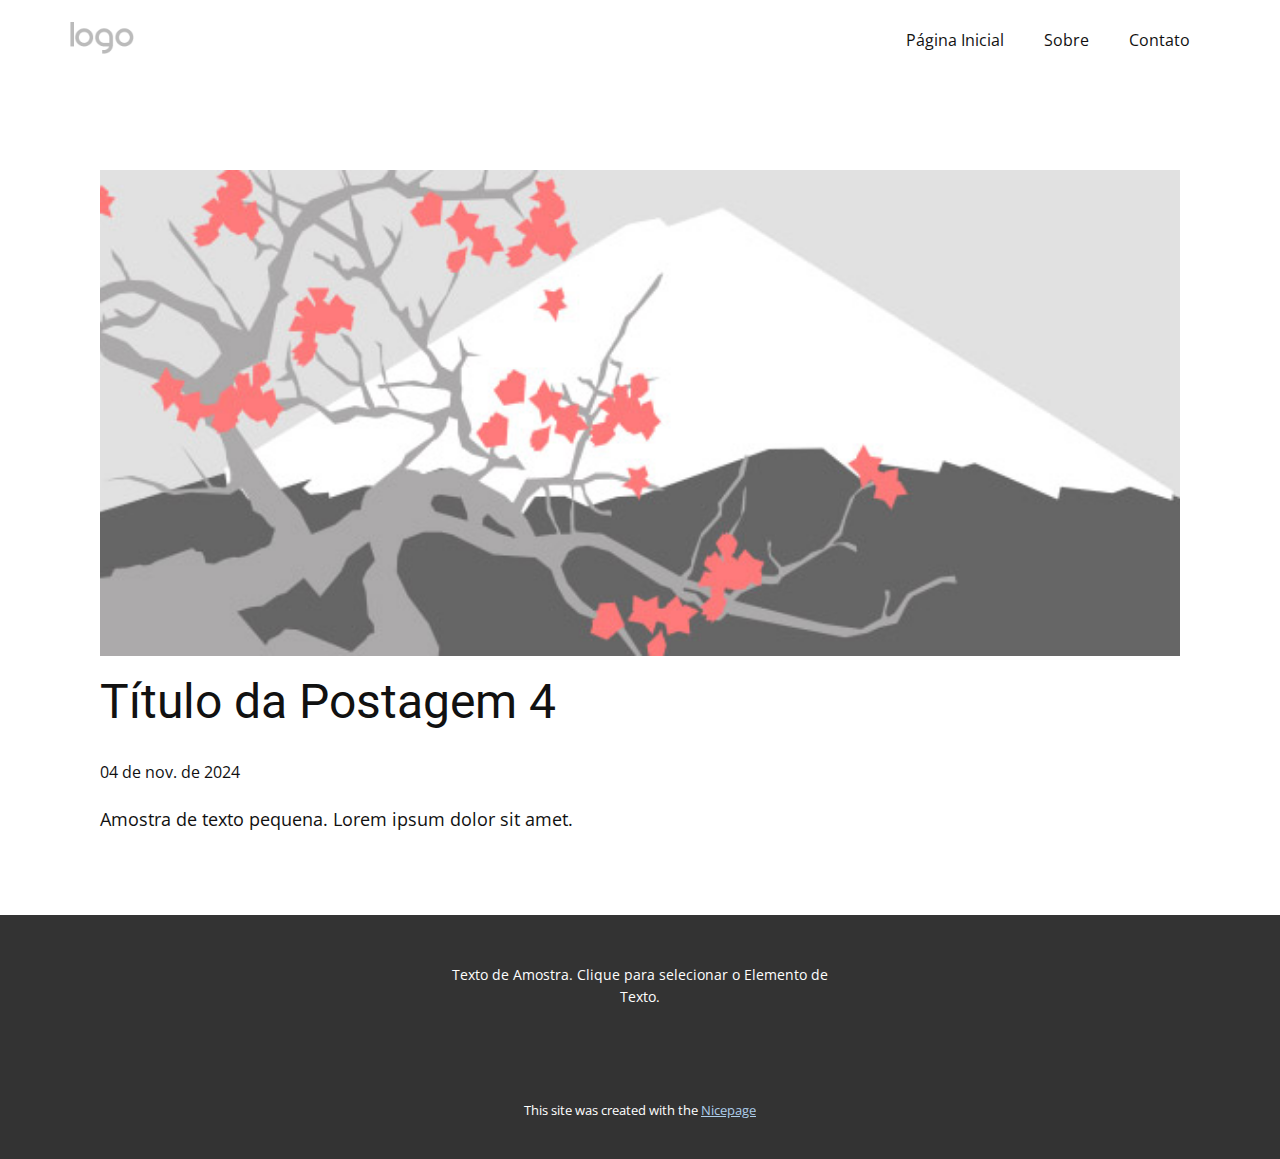
<file: blog/post-3.html>
<!DOCTYPE html>
<html style="font-size: 16px;" lang="pt"><head>
    <meta name="viewport" content="width=device-width, initial-scale=1.0">
    <meta charset="utf-8">
    <meta name="keywords" content="Título da Postagem 1">
    <meta name="description" content="">
    <title>Título da Postagem 4</title>
    <link rel="stylesheet" href="../nicepage.css" media="screen">
<link rel="stylesheet" href="../Post-Template.css" media="screen">
    <script class="u-script" type="text/javascript" src="../jquery.js" defer=""></script>
    <script class="u-script" type="text/javascript" src="../nicepage.js" defer=""></script>
    <meta name="generator" content="Nicepage 6.21.1, nicepage.com">
    <link id="u-theme-google-font" rel="stylesheet" href="https://fonts.googleapis.com/css?family=Roboto:100,100i,300,300i,400,400i,500,500i,700,700i,900,900i|Open+Sans:300,300i,400,400i,500,500i,600,600i,700,700i,800,800i">
    
    
    
    <script type="application/ld+json">{
		"@context": "http://schema.org",
		"@type": "Organization",
		"name": "",
		"logo": "images/default-logo.png"
}</script>
    <meta name="theme-color" content="#478ac9">
  <meta data-intl-tel-input-cdn-path="intlTelInput/"></head>
  <body data-path-to-root="./" data-include-products="false" class="u-body u-xl-mode" data-lang="pt"><header class="u-clearfix u-header u-header" id="sec-4545"><div class="u-clearfix u-sheet u-valign-middle u-sheet-1">
        <a href="#" class="u-image u-logo u-image-1">
          <img src="../images/default-logo.png" class="u-logo-image u-logo-image-1">
        </a>
        <nav class="u-menu u-menu-dropdown u-offcanvas u-menu-1">
          <div class="menu-collapse" style="font-size: 1rem; letter-spacing: 0px;">
            <a class="u-button-style u-custom-left-right-menu-spacing u-custom-padding-bottom u-custom-top-bottom-menu-spacing u-hamburger-link u-nav-link u-text-active-palette-1-base u-text-hover-palette-2-base" href="#">
              <svg class="u-svg-link" viewBox="0 0 24 24"><use xlink:href="#menu-hamburger"></use></svg>
              <svg class="u-svg-content" version="1.1" id="menu-hamburger" viewBox="0 0 16 16" x="0px" y="0px" xmlns:xlink="http://www.w3.org/1999/xlink" xmlns="http://www.w3.org/2000/svg"><g><rect y="1" width="16" height="2"></rect><rect y="7" width="16" height="2"></rect><rect y="13" width="16" height="2"></rect>
</g></svg>
            </a>
          </div>
          <div class="u-nav-container">
            <ul class="u-nav u-unstyled u-nav-1"><li class="u-nav-item"><a class="u-button-style u-nav-link u-text-active-palette-1-base u-text-hover-palette-2-base" href="../" style="padding: 10px 20px;">Página Inicial</a>
</li><li class="u-nav-item"><a class="u-button-style u-nav-link u-text-active-palette-1-base u-text-hover-palette-2-base" href="../Sobre.html" style="padding: 10px 20px;">Sobre</a>
</li><li class="u-nav-item"><a class="u-button-style u-nav-link u-text-active-palette-1-base u-text-hover-palette-2-base" href="../Contato.html" style="padding: 10px 20px;">Contato</a>
</li></ul>
          </div>
          <div class="u-nav-container-collapse">
            <div class="u-black u-container-style u-inner-container-layout u-opacity u-opacity-95 u-sidenav">
              <div class="u-inner-container-layout u-sidenav-overflow">
                <div class="u-menu-close"></div>
                <ul class="u-align-center u-nav u-popupmenu-items u-unstyled u-nav-2"><li class="u-nav-item"><a class="u-button-style u-nav-link" href="../">Página Inicial</a>
</li><li class="u-nav-item"><a class="u-button-style u-nav-link" href="../Sobre.html">Sobre</a>
</li><li class="u-nav-item"><a class="u-button-style u-nav-link" href="../Contato.html">Contato</a>
</li></ul>
              </div>
            </div>
            <div class="u-black u-menu-overlay u-opacity u-opacity-70"></div>
          </div>
        </nav>
      </div></header>
    <section class="u-align-center u-clearfix u-section-1" id="sec-0c08">
      <div class="u-clearfix u-sheet u-valign-middle-md u-valign-middle-sm u-valign-middle-xs u-sheet-1"><!--post_details--><!--post_details_options_json--><!--{"source":""}--><!--/post_details_options_json--><!--blog_post-->
        <div class="u-container-style u-expanded-width u-post-details u-post-details-1">
          <div class="u-container-layout u-valign-middle u-container-layout-1"><!--blog_post_image-->
            <img alt="" class="u-blog-control u-expanded-width u-image u-image-default u-image-1" src="../images/0fd3416c.jpeg"><!--/blog_post_image--><!--blog_post_header-->
            <h2 class="u-blog-control u-text u-text-1">Título da Postagem 4</h2><!--/blog_post_header--><!--blog_post_metadata-->
            <div class="u-blog-control u-metadata u-metadata-1"><!--blog_post_metadata_date-->
              <span class="u-meta-date u-meta-icon">04 de nov. de 2024</span><!--/blog_post_metadata_date--><!--blog_post_metadata_category-->
              <!--/blog_post_metadata_category--><!--blog_post_metadata_comments-->
              <!--/blog_post_metadata_comments-->
            </div><!--/blog_post_metadata--><!--blog_post_content-->
            <div class="u-align-justify u-blog-control u-post-content u-text u-text-2 fr-view">
  <p>Amostra de texto pequena. Lorem ipsum dolor sit amet.</p>
  </div><!--/blog_post_content-->
          </div>
        </div><!--/blog_post--><!--/post_details-->
      </div>
    </section>
    
    
    
    <footer class="u-align-center u-clearfix u-container-align-center u-footer u-grey-80 u-footer" id="sec-7ca2"><div class="u-clearfix u-sheet u-sheet-1">
        <p class="u-small-text u-text u-text-variant u-text-1">Texto de Amostra. Clique para selecionar o Elemento de Texto.</p>
      </div></footer>
    <section class="u-backlink u-clearfix u-grey-80">
      <p class="u-text">
        <span>This site was created with the </span>
        <a class="u-link" href="https://nicepage.com/" target="_blank" rel="nofollow">
          <span>Nicepage</span>
        </a>
      </p>
    </section>
  
</body></html>
</file>
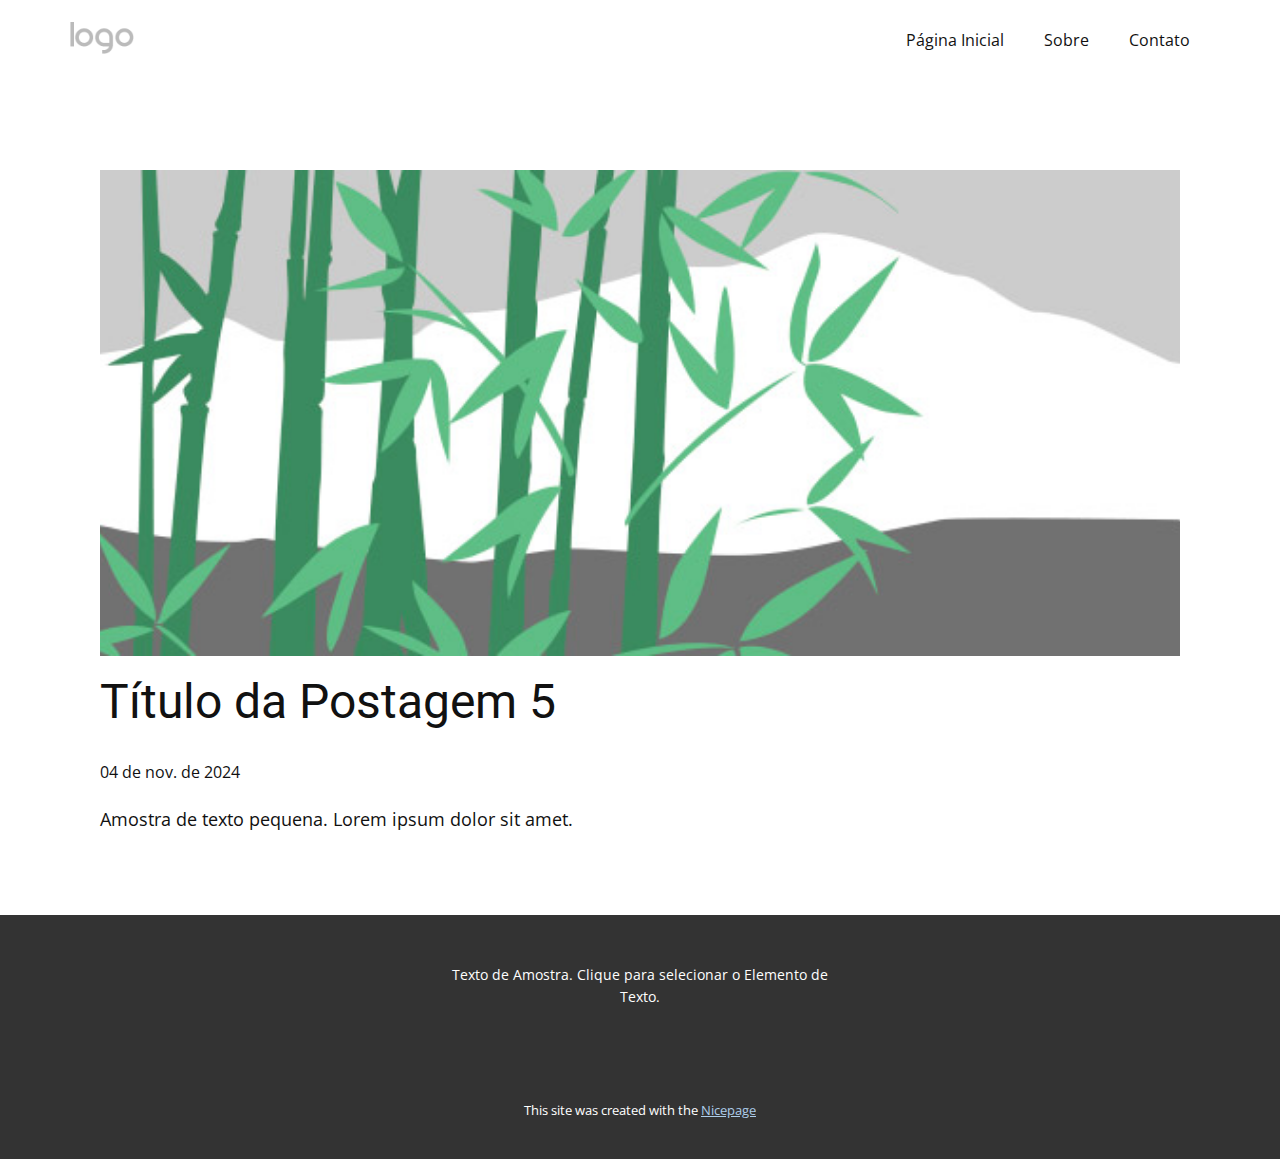
<file: blog/post-4.html>
<!DOCTYPE html>
<html style="font-size: 16px;" lang="pt"><head>
    <meta name="viewport" content="width=device-width, initial-scale=1.0">
    <meta charset="utf-8">
    <meta name="keywords" content="Título da Postagem 1">
    <meta name="description" content="">
    <title>Título da Postagem 5</title>
    <link rel="stylesheet" href="../nicepage.css" media="screen">
<link rel="stylesheet" href="../Post-Template.css" media="screen">
    <script class="u-script" type="text/javascript" src="../jquery.js" defer=""></script>
    <script class="u-script" type="text/javascript" src="../nicepage.js" defer=""></script>
    <meta name="generator" content="Nicepage 6.21.1, nicepage.com">
    <link id="u-theme-google-font" rel="stylesheet" href="https://fonts.googleapis.com/css?family=Roboto:100,100i,300,300i,400,400i,500,500i,700,700i,900,900i|Open+Sans:300,300i,400,400i,500,500i,600,600i,700,700i,800,800i">
    
    
    
    <script type="application/ld+json">{
		"@context": "http://schema.org",
		"@type": "Organization",
		"name": "",
		"logo": "images/default-logo.png"
}</script>
    <meta name="theme-color" content="#478ac9">
  <meta data-intl-tel-input-cdn-path="intlTelInput/"></head>
  <body data-path-to-root="./" data-include-products="false" class="u-body u-xl-mode" data-lang="pt"><header class="u-clearfix u-header u-header" id="sec-4545"><div class="u-clearfix u-sheet u-valign-middle u-sheet-1">
        <a href="#" class="u-image u-logo u-image-1">
          <img src="../images/default-logo.png" class="u-logo-image u-logo-image-1">
        </a>
        <nav class="u-menu u-menu-dropdown u-offcanvas u-menu-1">
          <div class="menu-collapse" style="font-size: 1rem; letter-spacing: 0px;">
            <a class="u-button-style u-custom-left-right-menu-spacing u-custom-padding-bottom u-custom-top-bottom-menu-spacing u-hamburger-link u-nav-link u-text-active-palette-1-base u-text-hover-palette-2-base" href="#">
              <svg class="u-svg-link" viewBox="0 0 24 24"><use xlink:href="#menu-hamburger"></use></svg>
              <svg class="u-svg-content" version="1.1" id="menu-hamburger" viewBox="0 0 16 16" x="0px" y="0px" xmlns:xlink="http://www.w3.org/1999/xlink" xmlns="http://www.w3.org/2000/svg"><g><rect y="1" width="16" height="2"></rect><rect y="7" width="16" height="2"></rect><rect y="13" width="16" height="2"></rect>
</g></svg>
            </a>
          </div>
          <div class="u-nav-container">
            <ul class="u-nav u-unstyled u-nav-1"><li class="u-nav-item"><a class="u-button-style u-nav-link u-text-active-palette-1-base u-text-hover-palette-2-base" href="../" style="padding: 10px 20px;">Página Inicial</a>
</li><li class="u-nav-item"><a class="u-button-style u-nav-link u-text-active-palette-1-base u-text-hover-palette-2-base" href="../Sobre.html" style="padding: 10px 20px;">Sobre</a>
</li><li class="u-nav-item"><a class="u-button-style u-nav-link u-text-active-palette-1-base u-text-hover-palette-2-base" href="../Contato.html" style="padding: 10px 20px;">Contato</a>
</li></ul>
          </div>
          <div class="u-nav-container-collapse">
            <div class="u-black u-container-style u-inner-container-layout u-opacity u-opacity-95 u-sidenav">
              <div class="u-inner-container-layout u-sidenav-overflow">
                <div class="u-menu-close"></div>
                <ul class="u-align-center u-nav u-popupmenu-items u-unstyled u-nav-2"><li class="u-nav-item"><a class="u-button-style u-nav-link" href="../">Página Inicial</a>
</li><li class="u-nav-item"><a class="u-button-style u-nav-link" href="../Sobre.html">Sobre</a>
</li><li class="u-nav-item"><a class="u-button-style u-nav-link" href="../Contato.html">Contato</a>
</li></ul>
              </div>
            </div>
            <div class="u-black u-menu-overlay u-opacity u-opacity-70"></div>
          </div>
        </nav>
      </div></header>
    <section class="u-align-center u-clearfix u-section-1" id="sec-0c08">
      <div class="u-clearfix u-sheet u-valign-middle-md u-valign-middle-sm u-valign-middle-xs u-sheet-1"><!--post_details--><!--post_details_options_json--><!--{"source":""}--><!--/post_details_options_json--><!--blog_post-->
        <div class="u-container-style u-expanded-width u-post-details u-post-details-1">
          <div class="u-container-layout u-valign-middle u-container-layout-1"><!--blog_post_image-->
            <img alt="" class="u-blog-control u-expanded-width u-image u-image-default u-image-1" src="../images/68f64b9d.jpeg"><!--/blog_post_image--><!--blog_post_header-->
            <h2 class="u-blog-control u-text u-text-1">Título da Postagem 5</h2><!--/blog_post_header--><!--blog_post_metadata-->
            <div class="u-blog-control u-metadata u-metadata-1"><!--blog_post_metadata_date-->
              <span class="u-meta-date u-meta-icon">04 de nov. de 2024</span><!--/blog_post_metadata_date--><!--blog_post_metadata_category-->
              <!--/blog_post_metadata_category--><!--blog_post_metadata_comments-->
              <!--/blog_post_metadata_comments-->
            </div><!--/blog_post_metadata--><!--blog_post_content-->
            <div class="u-align-justify u-blog-control u-post-content u-text u-text-2 fr-view">
  <p>Amostra de texto pequena. Lorem ipsum dolor sit amet.</p>
  </div><!--/blog_post_content-->
          </div>
        </div><!--/blog_post--><!--/post_details-->
      </div>
    </section>
    
    
    
    <footer class="u-align-center u-clearfix u-container-align-center u-footer u-grey-80 u-footer" id="sec-7ca2"><div class="u-clearfix u-sheet u-sheet-1">
        <p class="u-small-text u-text u-text-variant u-text-1">Texto de Amostra. Clique para selecionar o Elemento de Texto.</p>
      </div></footer>
    <section class="u-backlink u-clearfix u-grey-80">
      <p class="u-text">
        <span>This site was created with the </span>
        <a class="u-link" href="https://nicepage.com/" target="_blank" rel="nofollow">
          <span>Nicepage</span>
        </a>
      </p>
    </section>
  
</body></html>
</file>
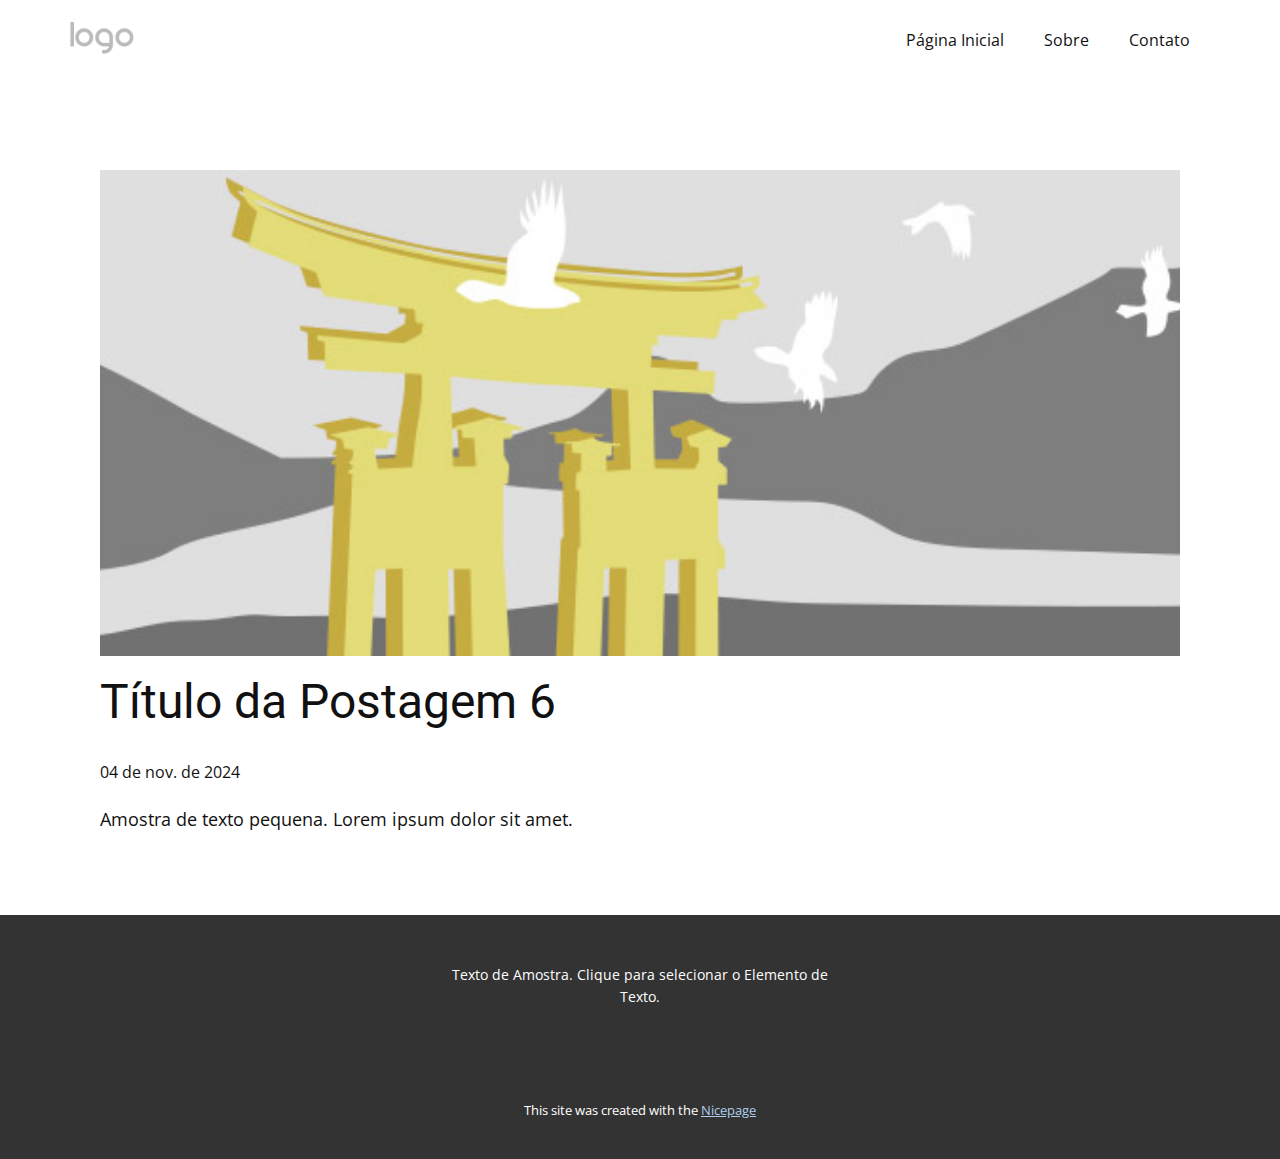
<file: blog/post-5.html>
<!DOCTYPE html>
<html style="font-size: 16px;" lang="pt"><head>
    <meta name="viewport" content="width=device-width, initial-scale=1.0">
    <meta charset="utf-8">
    <meta name="keywords" content="Título da Postagem 1">
    <meta name="description" content="">
    <title>Título da Postagem 6</title>
    <link rel="stylesheet" href="../nicepage.css" media="screen">
<link rel="stylesheet" href="../Post-Template.css" media="screen">
    <script class="u-script" type="text/javascript" src="../jquery.js" defer=""></script>
    <script class="u-script" type="text/javascript" src="../nicepage.js" defer=""></script>
    <meta name="generator" content="Nicepage 6.21.1, nicepage.com">
    <link id="u-theme-google-font" rel="stylesheet" href="https://fonts.googleapis.com/css?family=Roboto:100,100i,300,300i,400,400i,500,500i,700,700i,900,900i|Open+Sans:300,300i,400,400i,500,500i,600,600i,700,700i,800,800i">
    
    
    
    <script type="application/ld+json">{
		"@context": "http://schema.org",
		"@type": "Organization",
		"name": "",
		"logo": "images/default-logo.png"
}</script>
    <meta name="theme-color" content="#478ac9">
  <meta data-intl-tel-input-cdn-path="intlTelInput/"></head>
  <body data-path-to-root="./" data-include-products="false" class="u-body u-xl-mode" data-lang="pt"><header class="u-clearfix u-header u-header" id="sec-4545"><div class="u-clearfix u-sheet u-valign-middle u-sheet-1">
        <a href="#" class="u-image u-logo u-image-1">
          <img src="../images/default-logo.png" class="u-logo-image u-logo-image-1">
        </a>
        <nav class="u-menu u-menu-dropdown u-offcanvas u-menu-1">
          <div class="menu-collapse" style="font-size: 1rem; letter-spacing: 0px;">
            <a class="u-button-style u-custom-left-right-menu-spacing u-custom-padding-bottom u-custom-top-bottom-menu-spacing u-hamburger-link u-nav-link u-text-active-palette-1-base u-text-hover-palette-2-base" href="#">
              <svg class="u-svg-link" viewBox="0 0 24 24"><use xlink:href="#menu-hamburger"></use></svg>
              <svg class="u-svg-content" version="1.1" id="menu-hamburger" viewBox="0 0 16 16" x="0px" y="0px" xmlns:xlink="http://www.w3.org/1999/xlink" xmlns="http://www.w3.org/2000/svg"><g><rect y="1" width="16" height="2"></rect><rect y="7" width="16" height="2"></rect><rect y="13" width="16" height="2"></rect>
</g></svg>
            </a>
          </div>
          <div class="u-nav-container">
            <ul class="u-nav u-unstyled u-nav-1"><li class="u-nav-item"><a class="u-button-style u-nav-link u-text-active-palette-1-base u-text-hover-palette-2-base" href="../" style="padding: 10px 20px;">Página Inicial</a>
</li><li class="u-nav-item"><a class="u-button-style u-nav-link u-text-active-palette-1-base u-text-hover-palette-2-base" href="../Sobre.html" style="padding: 10px 20px;">Sobre</a>
</li><li class="u-nav-item"><a class="u-button-style u-nav-link u-text-active-palette-1-base u-text-hover-palette-2-base" href="../Contato.html" style="padding: 10px 20px;">Contato</a>
</li></ul>
          </div>
          <div class="u-nav-container-collapse">
            <div class="u-black u-container-style u-inner-container-layout u-opacity u-opacity-95 u-sidenav">
              <div class="u-inner-container-layout u-sidenav-overflow">
                <div class="u-menu-close"></div>
                <ul class="u-align-center u-nav u-popupmenu-items u-unstyled u-nav-2"><li class="u-nav-item"><a class="u-button-style u-nav-link" href="../">Página Inicial</a>
</li><li class="u-nav-item"><a class="u-button-style u-nav-link" href="../Sobre.html">Sobre</a>
</li><li class="u-nav-item"><a class="u-button-style u-nav-link" href="../Contato.html">Contato</a>
</li></ul>
              </div>
            </div>
            <div class="u-black u-menu-overlay u-opacity u-opacity-70"></div>
          </div>
        </nav>
      </div></header>
    <section class="u-align-center u-clearfix u-section-1" id="sec-0c08">
      <div class="u-clearfix u-sheet u-valign-middle-md u-valign-middle-sm u-valign-middle-xs u-sheet-1"><!--post_details--><!--post_details_options_json--><!--{"source":""}--><!--/post_details_options_json--><!--blog_post-->
        <div class="u-container-style u-expanded-width u-post-details u-post-details-1">
          <div class="u-container-layout u-valign-middle u-container-layout-1"><!--blog_post_image-->
            <img alt="" class="u-blog-control u-expanded-width u-image u-image-default u-image-1" src="../images/8ad73f3c.jpeg"><!--/blog_post_image--><!--blog_post_header-->
            <h2 class="u-blog-control u-text u-text-1">Título da Postagem 6</h2><!--/blog_post_header--><!--blog_post_metadata-->
            <div class="u-blog-control u-metadata u-metadata-1"><!--blog_post_metadata_date-->
              <span class="u-meta-date u-meta-icon">04 de nov. de 2024</span><!--/blog_post_metadata_date--><!--blog_post_metadata_category-->
              <!--/blog_post_metadata_category--><!--blog_post_metadata_comments-->
              <!--/blog_post_metadata_comments-->
            </div><!--/blog_post_metadata--><!--blog_post_content-->
            <div class="u-align-justify u-blog-control u-post-content u-text u-text-2 fr-view">
  <p>Amostra de texto pequena. Lorem ipsum dolor sit amet.</p>
  </div><!--/blog_post_content-->
          </div>
        </div><!--/blog_post--><!--/post_details-->
      </div>
    </section>
    
    
    
    <footer class="u-align-center u-clearfix u-container-align-center u-footer u-grey-80 u-footer" id="sec-7ca2"><div class="u-clearfix u-sheet u-sheet-1">
        <p class="u-small-text u-text u-text-variant u-text-1">Texto de Amostra. Clique para selecionar o Elemento de Texto.</p>
      </div></footer>
    <section class="u-backlink u-clearfix u-grey-80">
      <p class="u-text">
        <span>This site was created with the </span>
        <a class="u-link" href="https://nicepage.com/" target="_blank" rel="nofollow">
          <span>Nicepage</span>
        </a>
      </p>
    </section>
  
</body></html>
</file>
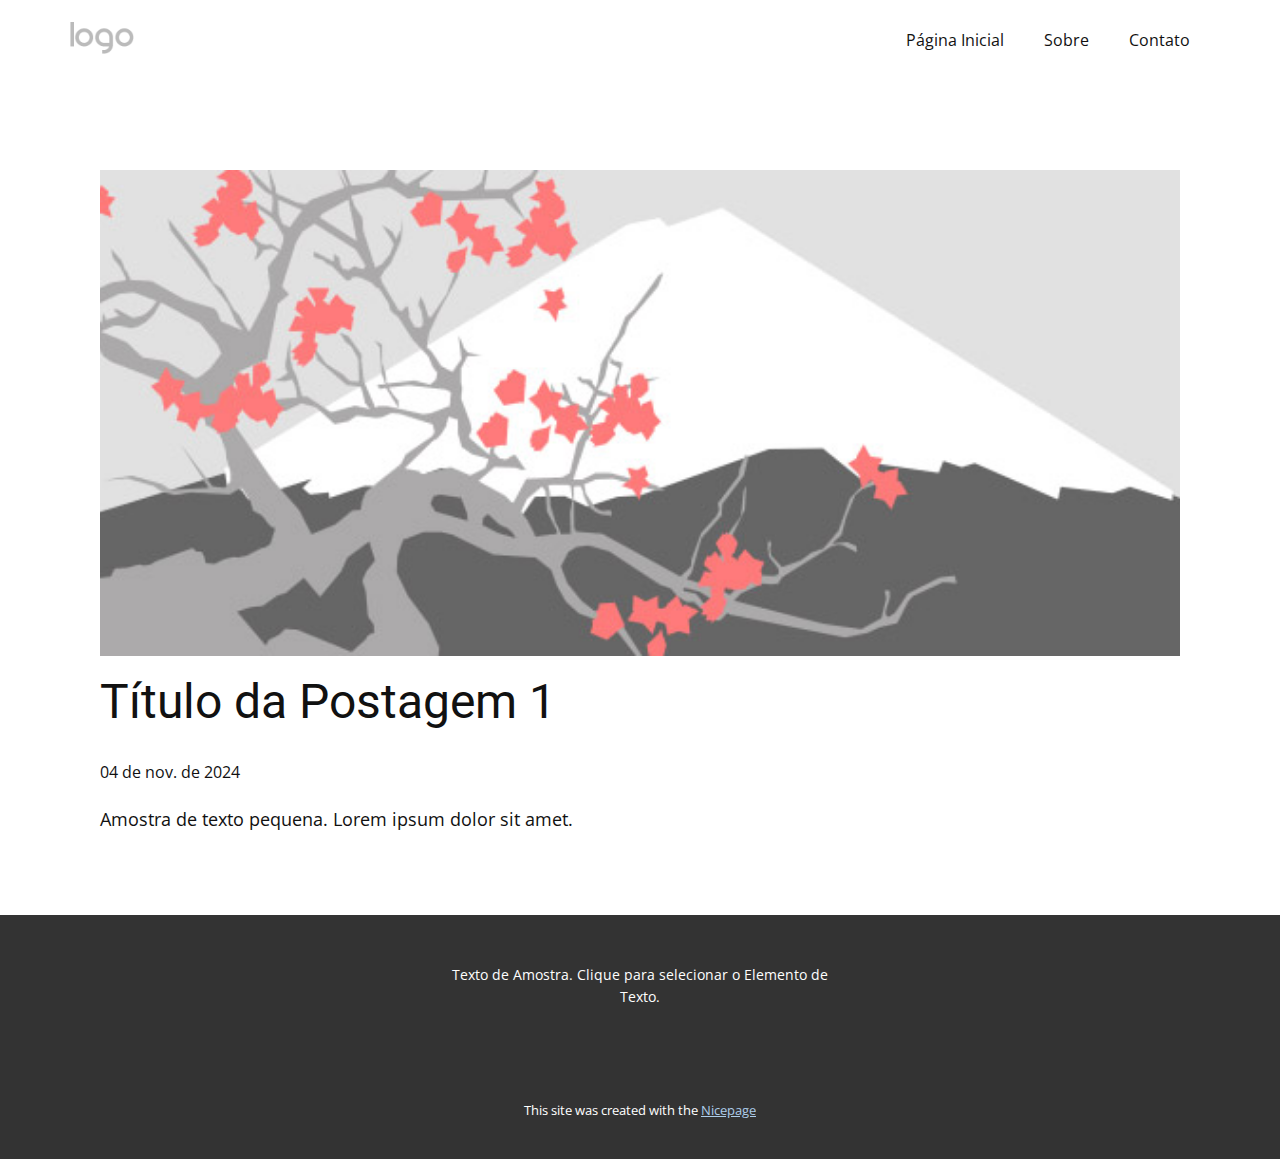
<file: blog/post.html>
<!DOCTYPE html>
<html style="font-size: 16px;" lang="pt"><head>
    <meta name="viewport" content="width=device-width, initial-scale=1.0">
    <meta charset="utf-8">
    <meta name="keywords" content="Título da Postagem 1">
    <meta name="description" content="">
    <title>Título da Postagem 1</title>
    <link rel="stylesheet" href="../nicepage.css" media="screen">
<link rel="stylesheet" href="../Post-Template.css" media="screen">
    <script class="u-script" type="text/javascript" src="../jquery.js" defer=""></script>
    <script class="u-script" type="text/javascript" src="../nicepage.js" defer=""></script>
    <meta name="generator" content="Nicepage 6.21.1, nicepage.com">
    <link id="u-theme-google-font" rel="stylesheet" href="https://fonts.googleapis.com/css?family=Roboto:100,100i,300,300i,400,400i,500,500i,700,700i,900,900i|Open+Sans:300,300i,400,400i,500,500i,600,600i,700,700i,800,800i">
    
    
    
    <script type="application/ld+json">{
		"@context": "http://schema.org",
		"@type": "Organization",
		"name": "",
		"logo": "images/default-logo.png"
}</script>
    <meta name="theme-color" content="#478ac9">
  <meta data-intl-tel-input-cdn-path="intlTelInput/"></head>
  <body data-path-to-root="./" data-include-products="false" class="u-body u-xl-mode" data-lang="pt"><header class="u-clearfix u-header u-header" id="sec-4545"><div class="u-clearfix u-sheet u-valign-middle u-sheet-1">
        <a href="#" class="u-image u-logo u-image-1">
          <img src="../images/default-logo.png" class="u-logo-image u-logo-image-1">
        </a>
        <nav class="u-menu u-menu-dropdown u-offcanvas u-menu-1">
          <div class="menu-collapse" style="font-size: 1rem; letter-spacing: 0px;">
            <a class="u-button-style u-custom-left-right-menu-spacing u-custom-padding-bottom u-custom-top-bottom-menu-spacing u-hamburger-link u-nav-link u-text-active-palette-1-base u-text-hover-palette-2-base" href="#">
              <svg class="u-svg-link" viewBox="0 0 24 24"><use xlink:href="#menu-hamburger"></use></svg>
              <svg class="u-svg-content" version="1.1" id="menu-hamburger" viewBox="0 0 16 16" x="0px" y="0px" xmlns:xlink="http://www.w3.org/1999/xlink" xmlns="http://www.w3.org/2000/svg"><g><rect y="1" width="16" height="2"></rect><rect y="7" width="16" height="2"></rect><rect y="13" width="16" height="2"></rect>
</g></svg>
            </a>
          </div>
          <div class="u-nav-container">
            <ul class="u-nav u-unstyled u-nav-1"><li class="u-nav-item"><a class="u-button-style u-nav-link u-text-active-palette-1-base u-text-hover-palette-2-base" href="../" style="padding: 10px 20px;">Página Inicial</a>
</li><li class="u-nav-item"><a class="u-button-style u-nav-link u-text-active-palette-1-base u-text-hover-palette-2-base" href="../Sobre.html" style="padding: 10px 20px;">Sobre</a>
</li><li class="u-nav-item"><a class="u-button-style u-nav-link u-text-active-palette-1-base u-text-hover-palette-2-base" href="../Contato.html" style="padding: 10px 20px;">Contato</a>
</li></ul>
          </div>
          <div class="u-nav-container-collapse">
            <div class="u-black u-container-style u-inner-container-layout u-opacity u-opacity-95 u-sidenav">
              <div class="u-inner-container-layout u-sidenav-overflow">
                <div class="u-menu-close"></div>
                <ul class="u-align-center u-nav u-popupmenu-items u-unstyled u-nav-2"><li class="u-nav-item"><a class="u-button-style u-nav-link" href="../">Página Inicial</a>
</li><li class="u-nav-item"><a class="u-button-style u-nav-link" href="../Sobre.html">Sobre</a>
</li><li class="u-nav-item"><a class="u-button-style u-nav-link" href="../Contato.html">Contato</a>
</li></ul>
              </div>
            </div>
            <div class="u-black u-menu-overlay u-opacity u-opacity-70"></div>
          </div>
        </nav>
      </div></header>
    <section class="u-align-center u-clearfix u-section-1" id="sec-0c08">
      <div class="u-clearfix u-sheet u-valign-middle-md u-valign-middle-sm u-valign-middle-xs u-sheet-1"><!--post_details--><!--post_details_options_json--><!--{"source":""}--><!--/post_details_options_json--><!--blog_post-->
        <div class="u-container-style u-expanded-width u-post-details u-post-details-1">
          <div class="u-container-layout u-valign-middle u-container-layout-1"><!--blog_post_image-->
            <img alt="" class="u-blog-control u-expanded-width u-image u-image-default u-image-1" src="../images/0fd3416c.jpeg"><!--/blog_post_image--><!--blog_post_header-->
            <h2 class="u-blog-control u-text u-text-1">Título da Postagem 1</h2><!--/blog_post_header--><!--blog_post_metadata-->
            <div class="u-blog-control u-metadata u-metadata-1"><!--blog_post_metadata_date-->
              <span class="u-meta-date u-meta-icon">04 de nov. de 2024</span><!--/blog_post_metadata_date--><!--blog_post_metadata_category-->
              <!--/blog_post_metadata_category--><!--blog_post_metadata_comments-->
              <!--/blog_post_metadata_comments-->
            </div><!--/blog_post_metadata--><!--blog_post_content-->
            <div class="u-align-justify u-blog-control u-post-content u-text u-text-2 fr-view">
  <p>Amostra de texto pequena. Lorem ipsum dolor sit amet.</p>
  </div><!--/blog_post_content-->
          </div>
        </div><!--/blog_post--><!--/post_details-->
      </div>
    </section>
    
    
    
    <footer class="u-align-center u-clearfix u-container-align-center u-footer u-grey-80 u-footer" id="sec-7ca2"><div class="u-clearfix u-sheet u-sheet-1">
        <p class="u-small-text u-text u-text-variant u-text-1">Texto de Amostra. Clique para selecionar o Elemento de Texto.</p>
      </div></footer>
    <section class="u-backlink u-clearfix u-grey-80">
      <p class="u-text">
        <span>This site was created with the </span>
        <a class="u-link" href="https://nicepage.com/" target="_blank" rel="nofollow">
          <span>Nicepage</span>
        </a>
      </p>
    </section>
  
</body></html>
</file>
